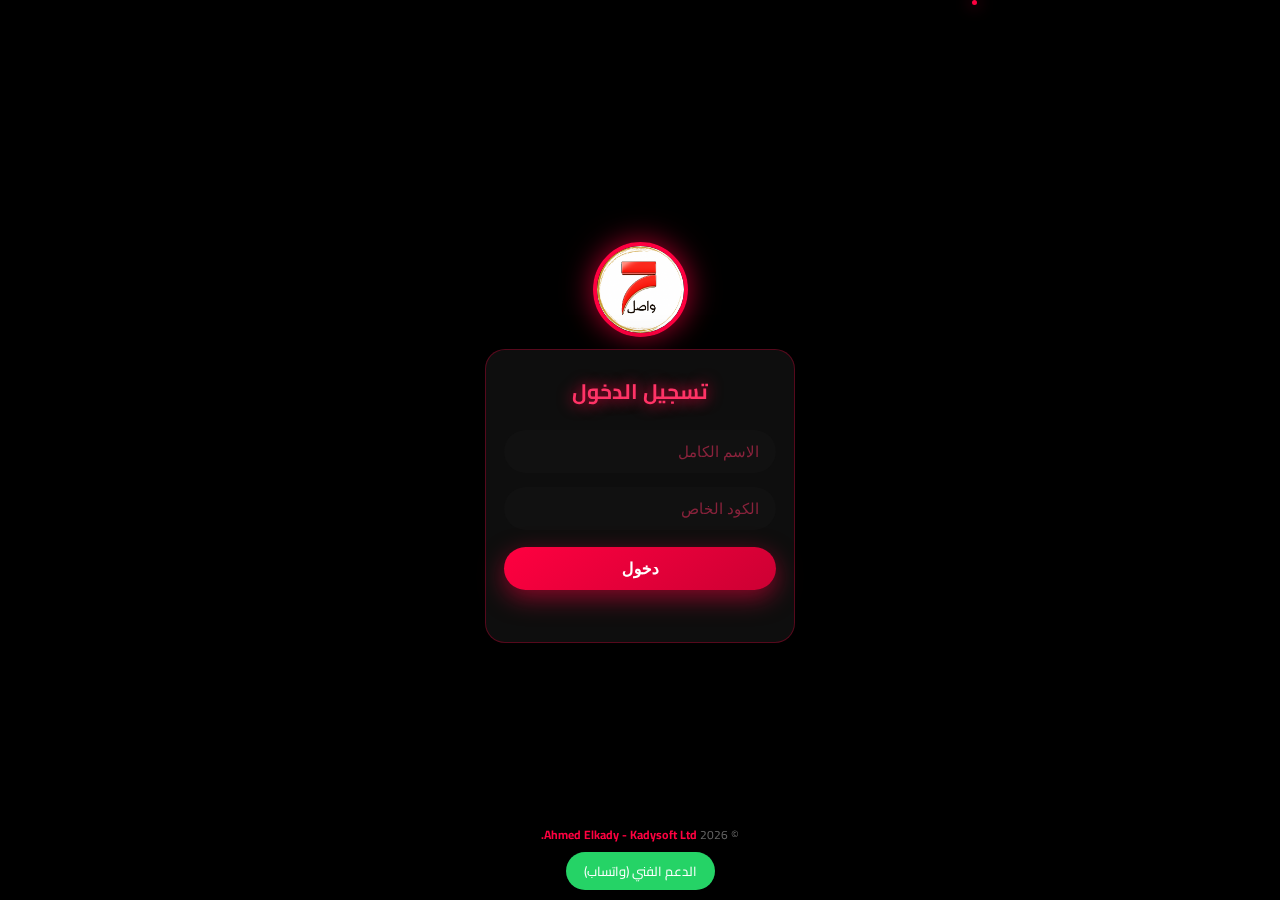
<file: index.html>
<!DOCTYPE html>
<html lang="ar" dir="rtl">
<head>
<meta charset="UTF-8">
<title>TC Garments</title>
<meta name="theme-color" content="#000000">
<link rel="manifest" href="/manifest.json">
<link rel="apple-touch-icon" sizes="180x180" href="icons/hrrr_180.png">
<meta name="apple-mobile-web-app-capable" content="yes">
<meta name="apple-mobile-web-app-status-bar-style" content="black-translucent">
<style>
@import url('https://fonts.googleapis.com/css2?family=Cairo:wght@700;900&display=swap');
*{margin:0;padding:0;box-sizing:border-box}
body{
  font-family:'Cairo',sans-serif;
  background:#000;
  color:#fff;
  min-height:100vh;
  display:flex;
  flex-direction:column;
  justify-content: center;     /* بدل space-between */
  align-items:center;
  overflow:hidden;
  position:relative;
  padding:10px 8px;            /* قلّلنا البادينج العام */
}

/* أنيميشن الخلفية */
.bg{position:fixed;inset:0;background:transparent;pointer-events:none;z-index:0}
.dot{
  position:absolute;
  width:5px;height:5px;
  background:#ff0040;
  border-radius:50%;
  box-shadow:0 0 15px #ff0040;
  animation:float 14s infinite linear;
}
@keyframes float{
  0%{transform:translateY(100vh) scale(0);}
  100%{transform:translateY(-100px) scale(1);}
}

/* اللوجو صغّرناه */
.logo{
  width:95px;
  height:95px;
  border-radius:50%;
  object-fit:cover;
  border:4px solid #ff0040;
  box-shadow:0 0 30px rgba(255,0,64,0.7);
  margin-bottom:12px;          /* قلّلنا المسافة تحت اللوجو */
  z-index:10;
  animation:pulse 4s infinite;
}
@keyframes pulse{
  0%,100%{box-shadow:0 0 30px rgba(255,0,64,0.7);}
  50%{box-shadow:0 0 60px rgba(255,0,64,1);}
}

/* الكارت صغّرنا كل حاجة جواه */
.card{
  background:rgba(15,15,15,0.9);
  backdrop-filter:blur(20px);
  padding:22px 18px;           /* أقل من الأول */
  border-radius:20px;
  width:90%;
  max-width:310px;             /* صغّرنا العرض شوية */
  text-align:center;
  border:1px solid rgba(255,0,64,0.3);
  box-shadow:0 15px 40px rgba(0,0,0,0.8);
  z-index:10;
  margin-bottom:15px;          /* مسافة صغيرة قبل الفوتر */
}
h2{
  color:#ff3366;
  font-size:21px;              /* صغّرنا العنوان */
  margin-bottom:12px;
  text-shadow:0 0 15px #ff0040;
}
input{
  width:100%;
  padding:11px 15px;           /* أقل بادينج */
  margin:7px 0;                /* مسافات أقل */
  background:#111;
  border:none;
  border-radius:50px;
  color:#fff;
  font-size:15px;
  outline:none;
  border:2px solid transparent;
  transition:all .3s;
}
input:focus{
  border:2px solid #ff0040;
  box-shadow:0 0 20px rgba(255,0,64,0.4);
}
input::placeholder{color:#ff336680}
button{
  width:100%;
  padding:12px;
  background:linear-gradient(145deg,#ff0040,#cc0033);
  color:white;
  border:none;
  border-radius:50px;
  font-size:16px;
  font-weight:900;
  cursor:pointer;
  margin-top:10px;             /* مسافة أقل */
  box-shadow:0 8px 25px rgba(255,0,64,0.5);
  transition:all .3s;
}
button:hover:not(:disabled){
  transform:translateY(-4px);
  box-shadow:0 15px 40px rgba(255,0,64,0.7);
}
button:disabled{
  background:#333;
  box-shadow:none;
}
p#status{
  margin-top:10px;
  color:#ff3366;
  font-weight:bold;
  min-height:20px;
  font-size:14px;
}

/* الفوتر في الأسفل دايمًا ومش هيحتاج سكرول */
footer{
  color:#666;
  font-size:12px;
  text-align:center;
  z-index:10;
  width:100%;
  padding:0 10px;
  position:fixed;      /* مهم جدًا */
  bottom:10px;         /* مسافة صغيرة من تحت */
  left:0;
}
.footer-link{color:#ff0040;text-decoration:none;font-weight:bold}
.support-btn{
  background:#25d366;
  color:white;
  padding:7px 18px;
  border-radius:25px;
  text-decoration:none;
  margin-top:6px;
  display:inline-block;
  font-size:13px;
}

/* لو الشاشة صغيرة جدًا نصغر أكتر */
@media (max-height: 680px), (max-width: 360px) {
  .logo{width:80px;height:80px;margin-bottom:8px;}
  .card{padding:18px 15px;max-width:280px;border-radius:16px;margin-bottom:10px;}
  h2{font-size:19px;margin-bottom:10px;}
  input{padding:10px 12px;font-size:14px;margin:6px 0;}
  button{padding:11px;font-size:15px;margin-top:8px;}
  footer{bottom:5px;font-size:11px;}
  .support-btn{padding:6px 15px;}
}
</style>
</head>
<body>

<div class="bg" id="bg"></div>

<img src="hrrr.png" alt="Logo" class="logo">

<div class="card">
  <h2>تسجيل الدخول</h2>
  <input type="text" id="name" placeholder="الاسم الكامل">
  <input type="text" id="code" placeholder="الكود الخاص">
  <button id="registerBtn">دخول</button>
  <p id="status"></p>
</div>

<footer>
  © 2026 <a href="#" onclick="openExternalLink('https://facebook.com/kadinioo')" class="footer-link">Ahmed Elkady - Kadysoft Ltd.</a><br>
  <a href="#" onclick="openExternalLink('https://wa.me/201555266002')" class="support-btn">الدعم الفني (واتساب)</a>
</footer>

<script>
function openExternalLink(url) {
  window.location.href = "intent://" + url.replace(/^https?:\/\//, '') + "#Intent;package=com.android.chrome;scheme=https;end;";
}
</script>

<!-- باقي السكربتات زي ما هي -->
<script>
setInterval(()=>{const d=document.createElement('div');d.classList.add('dot');d.style.left=Math.random()*100+'vw';d.style.animationDuration=(Math.random()*8+10)+'s';document.getElementById('bg').appendChild(d);setTimeout(()=>d.remove(),20000);},350);
</script>

<script>
const API_URL = "https://corsproxy.io/?" + encodeURIComponent("https://script.google.com/macros/s/AKfycby8B5XNXUvcTgeeQjgd4aHxyonwqQvN21sHQ0Uy4RAn92opu1hxaULfTmaGDhMSMswfDw/exec");
const nameInput = document.getElementById("name");
const codeInput = document.getElementById("code");
const btn = document.getElementById("registerBtn");
const status = document.getElementById("status");

window.addEventListener("DOMContentLoaded", () => {
  const savedName = localStorage.getItem("name");
  const savedCode = localStorage.getItem("code");
  if (savedName && savedCode) {
    nameInput.value = savedName;
    codeInput.value = savedCode;
    checkStatus(savedName, savedCode);
  }
});

btn.addEventListener("click", async () => {
  const name = nameInput.value.trim();
  const code = codeInput.value.trim();
  if (!name || !code) { alert("من فضلك أدخل الاسم والكود أولاً."); return; }
  btn.disabled = true;
  status.textContent = "جارٍ التحقق...";
  try {
    const res = await fetch(`${API_URL}?action=register&name=${encodeURIComponent(name)}&code=${encodeURIComponent(code)}`);
    const data = await res.json();
    localStorage.setItem("name", name);
    localStorage.setItem("code", code);
    handleStatus(data.status);
  } catch (err) {
    status.textContent = "فشل الاتصال.";
    btn.disabled = false;
  }
});

async function checkStatus(name, code) {
  status.textContent = "جارٍ التحقق...";
  disableInputs();
  try {
    const res = await fetch(`${API_URL}?action=check&name=${encodeURIComponent(name)}&code=${encodeURIComponent(code)}`);
    const data = await res.json();
    handleStatus(data.status);
  } catch (err) {
    status.textContent = "فشل الاتصال.";
    enableInputs();
  }
}

function handleStatus(state) {
  switch (state) {
    case "نعم": status.textContent = "تمت الموافقة! جاري التحويل..."; setTimeout(() => location.href = "index2.html", 1200); break;
    case "لا": status.textContent = "تم رفض الطلب."; localStorage.clear(); enableInputs(); break;
    case "لسه": status.textContent = "في انتظار الموافقة..."; disableInputs(); break;
    default: status.textContent = "حالة غير معروفة."; localStorage.clear(); enableInputs(); break;
  }
}

function disableInputs() { nameInput.disabled = codeInput.disabled = btn.disabled = true; }
function enableInputs() { nameInput.disabled = codeInput.disabled = btn.disabled = false; }
</script>
<script>
if ('serviceWorker' in navigator) navigator.serviceWorker.register('/sw.js');
</script>

</body>
</html>
</file>
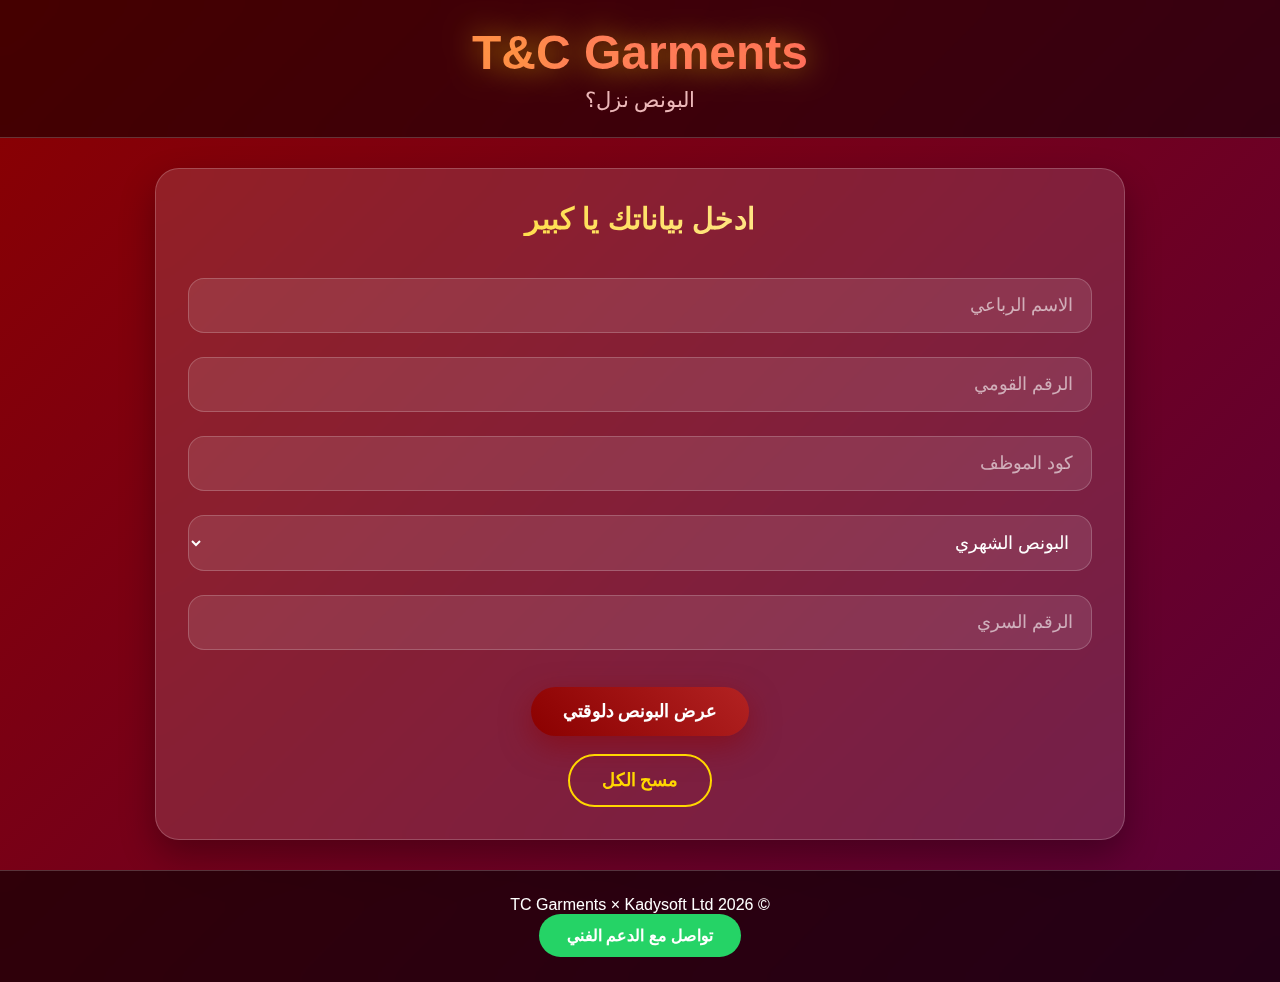
<file: bonus/index.html>
<!DOCTYPE html>
<html lang="ar" dir="rtl">
<head>
  <meta charset="utf-8">
  <meta name="viewport" content="width=device-width, initial-scale=1">
  <title>بونص TC Garments</title>
  <link rel="stylesheet" href="style.css">
  <script src="https://cdnjs.cloudflare.com/ajax/libs/xlsx/0.18.5/xlsx.full.min.js"></script>
</head>
<body>
  <div class="page">
    <header class="topbar">
      <h1>T&C Garments</h1>
      <p class="subtitle">البونص نزل؟</p>
    </header>

    <div class="container">
      <div class="card">
        <h2>ادخل بياناتك يا كبير</h2>
        <input type="text" id="name" placeholder="الاسم الرباعي">
        <input type="text" id="nid" placeholder="الرقم القومي">
        <input type="text" id="code" placeholder="كود الموظف">
        <select id="sheetType">
          <option value="Regular">البونص الشهري</option>
        </select>
        <input type="password" id="email" placeholder="الرقم السري">
        <div style="text-align:center; margin-top:25px;">
          <button id="btnSearch" class="btn primary">عرض البونص دلوقتي</button>
		  <br><br>
          <button id="btnClear" class="btn ghost">مسح الكل</button>
        </div>
      </div>
    </div>

    <div id="resultPanel"></div>

    <footer class="modern-footer">
      <p>© 2026 TC Garments × Kadysoft Ltd</p>
      <a href="#" onclick="openExternalLink('https://wa.me/201555266002')" class="support-btn">
        تواصل مع الدعم الفني
      </a>
    </footer>
  </div>

  <script src="script.js"></script>
  <script>
    function openExternalLink(url) {
      window.location.href = url;
    }
  </script>
</body>
</html>
</file>
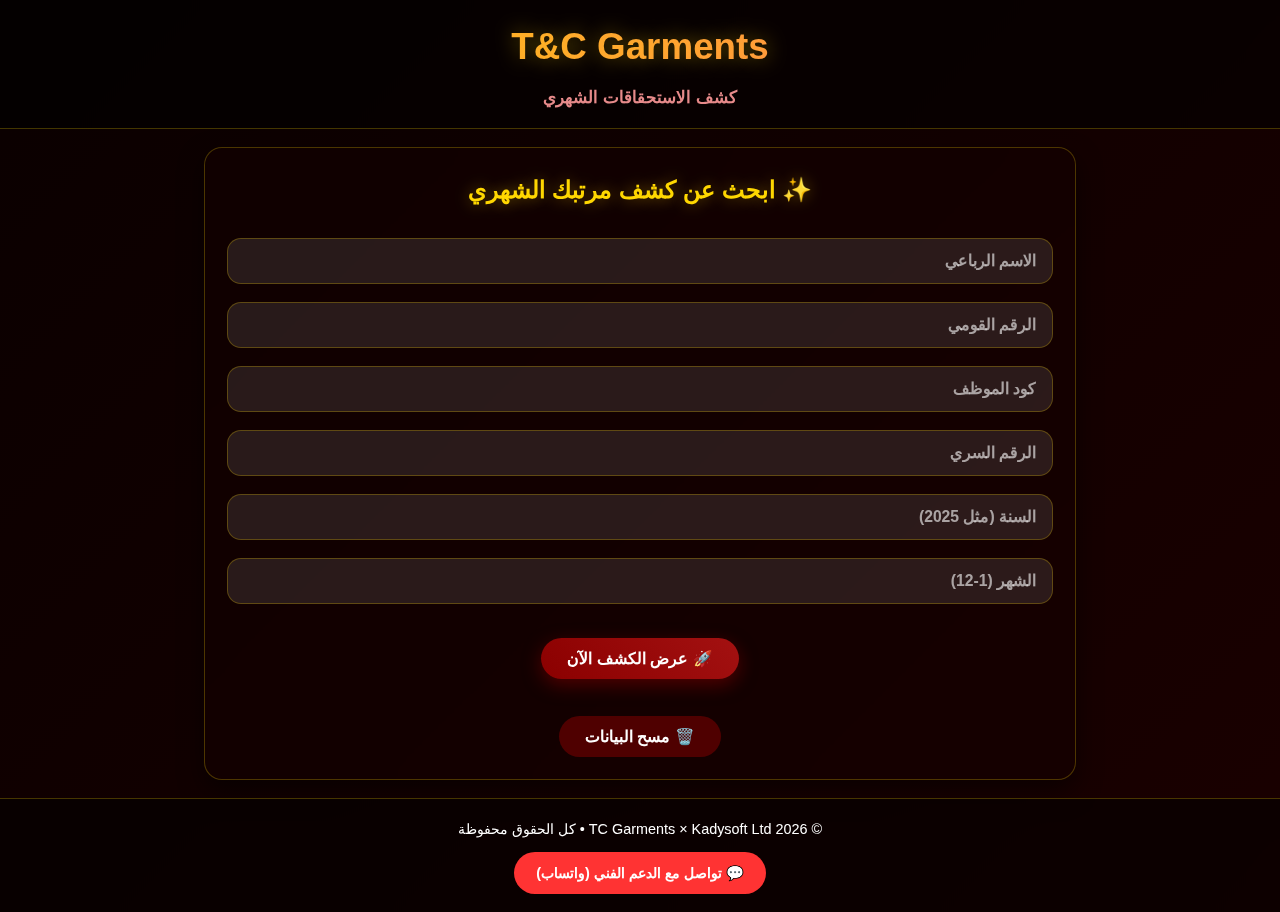
<file: salary/index.html>
<!DOCTYPE html>
<html lang="ar" dir="rtl">
<head>
  <meta charset="utf-8">
  <meta name="viewport" content="width=device-width, initial-scale=1">
  <title>كشف الاستحقاق 2026 | TC Garments</title>
  <link rel="stylesheet" href="style.css">
  <link rel="preconnect" href="https://fonts.googleapis.com">
  <script src="https://cdnjs.cloudflare.com/ajax/libs/xlsx/0.18.5/xlsx.full.min.js"></script>
  <script src="https://cdnjs.cloudflare.com/ajax/libs/html2canvas/1.4.1/html2canvas.min.js"></script>
  <script src="https://cdnjs.cloudflare.com/ajax/libs/jspdf/2.5.1/jspdf.umd.min.js"></script>
</head>
<body>
  <div class="page">
    <header class="topbar">
      <h1>T&C Garments</h1>
      <p class="subtitle">كشف الاستحقاقات الشهري</p>
    </header>

    <div class="container">
      <div class="card">
        <h2>✨ ابحث عن كشف مرتبك الشهري</h2>
        <input type="text" id="name" placeholder="الاسم الرباعي">
        <input type="text" id="nid" placeholder="الرقم القومي">
        <input type="text" id="code" placeholder="كود الموظف">
        <input type="text" id="secretcode" placeholder="الرقم السري" type="password">
		<input type="number" id="year" placeholder="السنة (مثل 2025)" min="2000" max="2100">
        <input type="number" id="month" placeholder="الشهر (1-12)" min="1" max="12">
        <div style="text-align:center; margin-top:25px;">
          <button id="btnSearch" class="btn primary">🚀 عرض الكشف الآن</button>
		  <br><br>
          <button id="btnClear" class="btn" style="background:rgba(139,0,0,0.5); color:white; margin-top:10px;">🗑️ مسح البيانات</button>
        </div>
      </div>
    </div>

    <div id="resultPanel"></div>

    <footer class="modern-footer">
      <p>© 2026 TC Garments × Kadysoft Ltd • كل الحقوق محفوظة</p>
      <a href="#" onclick="openExternalLink('https://wa.me/201555266002')" class="support-btn">
        💬 تواصل مع الدعم الفني (واتساب)
      </a>
    </footer>
  </div>

  <script src="script.js"></script>
  <script>
    function openExternalLink(url) {
      window.location.href = url;
    }
  </script>
</body>
</html>
</file>
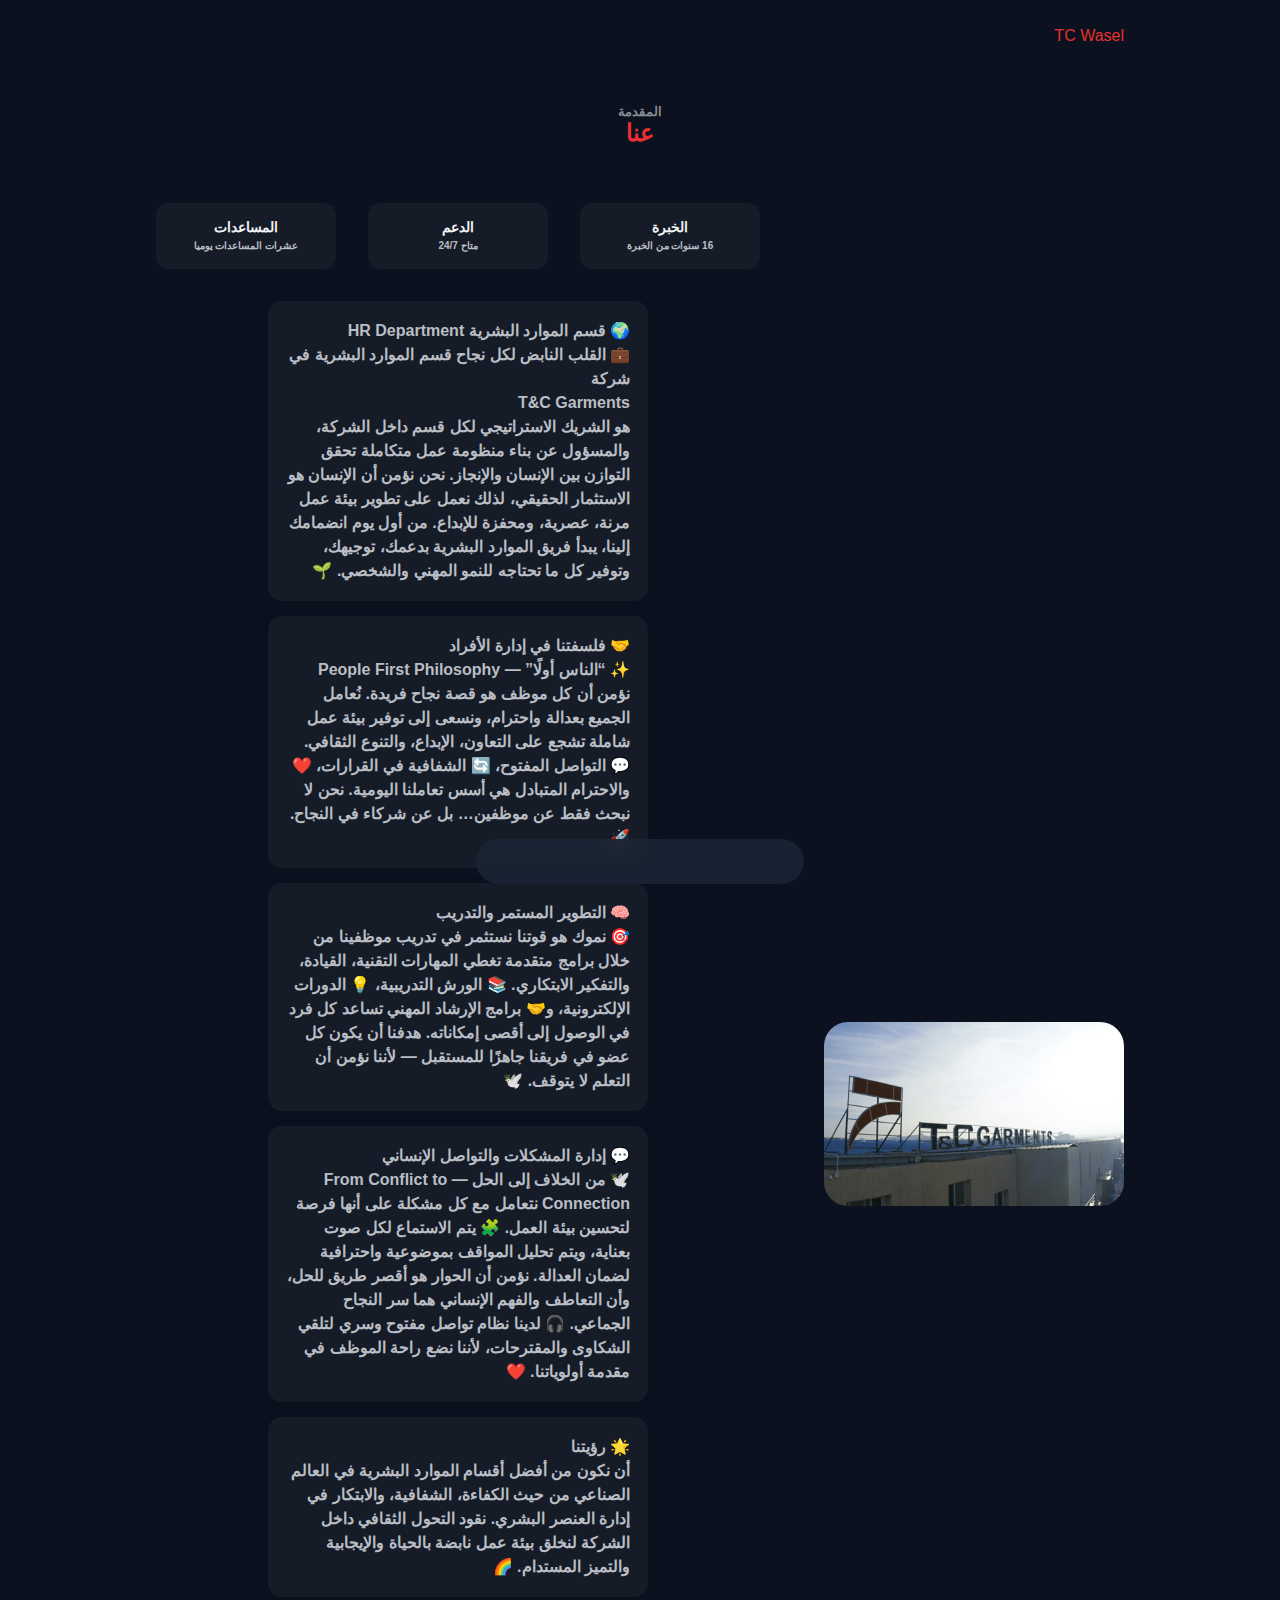
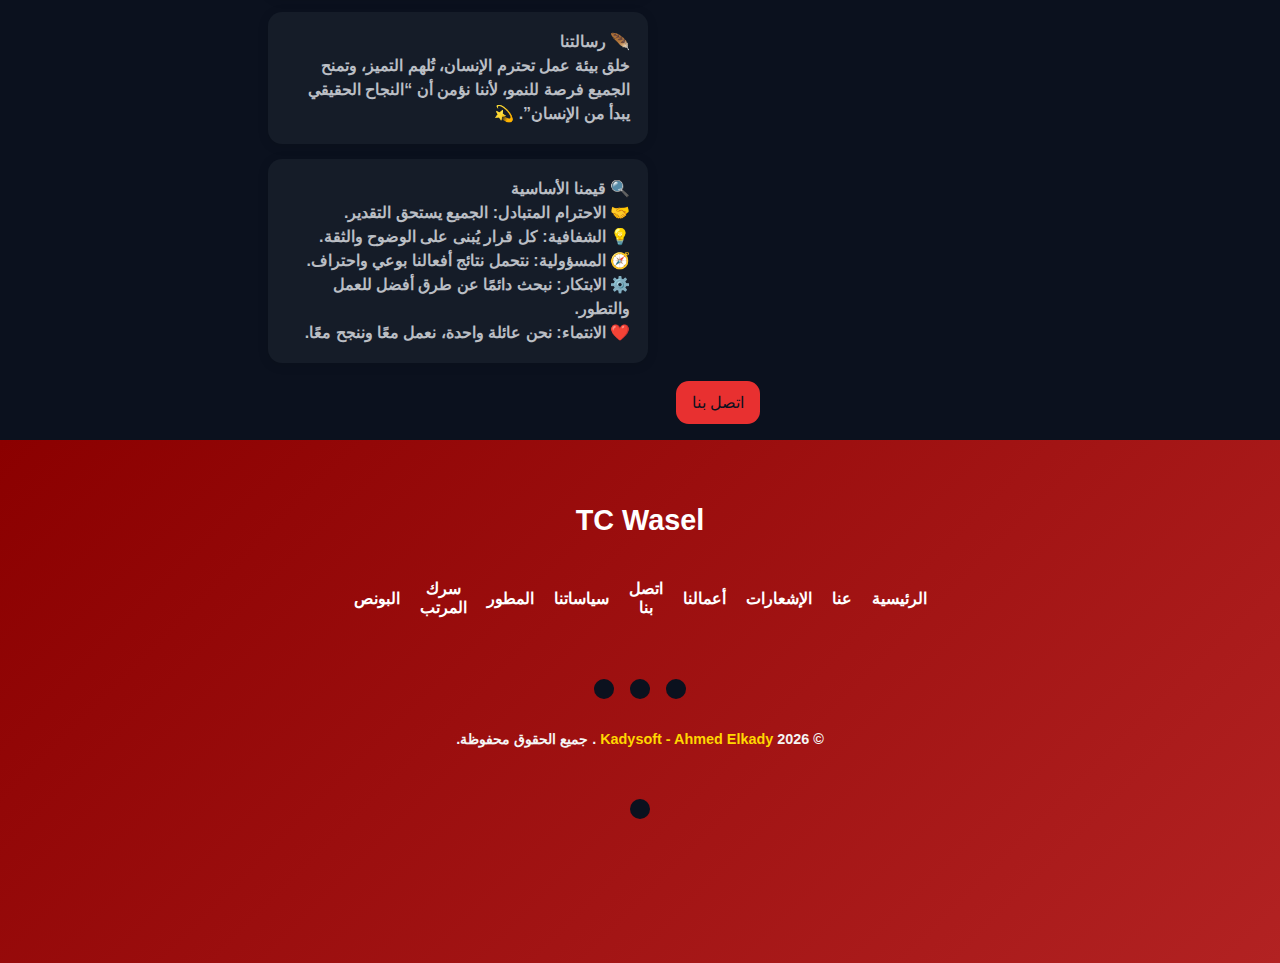
<file: about.html>
<!DOCTYPE html>
<html lang="ar" dir="rtl">
<head>
    <meta charset="UTF-8">
    <meta name="viewport" content="width=device-width, initial-scale=1.0">
    <meta name="viewport" content="width=device-width, initial-scale=1.0">
    <!--=============== FAVICON ===============-->
    <link rel="apple-touch-icon" sizes="180x180" href="assets/favicons/apple-touch-icon.png">
    <link rel="icon" type="image/png" sizes="32x32" href="assets/favicons/favicon-32x32.png">
    <link rel="icon" type="image/png" sizes="16x16" href="assets/favicons/favicon-16x16.png">
    <link rel="manifest" href="assets/favicons/site.webmanifest">
    <link rel="mask-icon" href="assets/favicons/safari-pinned-tab.svg" color="#5bbad5">
    <link rel="shortcut icon" href="assets/favicons/favicon.ico">
    <meta name="msapplication-TileColor" content="#da532c">
    <meta name="msapplication-config" content="assets/favicons/browserconfig.xml">
    <meta name="theme-color" content="#a789d4">
    <!--=============== BOXICONS ===============-->
    <link href='https://unpkg.com/boxicons@2.1.2/css/boxicons.min.css' rel='stylesheet'>
    <!--=============== SWIPER CSS ===============-->
    <link rel="stylesheet" href="assets/css/swiper-bundle.min.css">
    <!--=============== CSS ===============-->
    <link rel="stylesheet" href="assets/css/styles.css">
    <!--=============== LOCAL CAIRO FONT ===============-->

<!-- Cairo Google Font -->
<link href="https://fonts.googleapis.com/css2?family=Cairo:wght@400;600;700&display=swap" rel="stylesheet">
<style>
  body {
    font-family: 'Cairo', sans-serif;
    font-weight: 600;
  }
</style>
    <style>



/* الحاوية الرئيسية للإشعارات */
#notifications {
  display: flex;
  flex-wrap: wrap;
  justify-content: center;
  gap: 15px;
  padding: 15px;
  box-sizing: border-box;
}

/* تصميم كروت الإشعارات */
.notification-card {
  background: var(--container-color);
  color: var(--text-color);
  border-radius: 14px;
  box-shadow: 0 2px 12px rgba(0,0,0,0.1);
  width: 100%;
  max-width: 380px;
  text-align: center;
  padding: 18px;
  margin: 10px;
  transition: 0.3s ease;
  overflow: hidden;
  display: flex;
  flex-direction: column;
  align-items: center;
}

.notification-card:hover {
  transform: translateY(-4px);
  box-shadow: 0 4px 18px rgba(0,0,0,0.15);
}

/* صورة الإشعار */
.notif-img {
  width: 100%;
  height: auto;
  max-height: 200px;
  object-fit: cover;
  border-radius: 10px;
  margin-bottom: 12px;
}

/* العنوان */
.notification-card h3 {
  font-size: 1.2em;
  margin: 8px 0;
  font-weight: 700;
  color: var(--title-color);
}

/* النص */
.notification-card p {
  font-size: 1em;
  margin: 6px 0;
  color: var(--text-color);
}

/* التاريخ */
.notification-card small {
  font-size: 0.85em;
  color: var(--text-color-light);
}

/* ✅ مظهر متجاوب للموبايل */
@media (max-width: 600px) {
  .notification-card {
    max-width: 95%;
    padding: 14px;
    margin: 8px auto;
  }
}

/* ✅ دعم الثيم الداكن */
body.dark-theme {
  --container-color: #1e1e1e;
  --text-color: #f2f2f2;
  --text-color-light: #bbb;
  --title-color: #ffffff;
  background-color: #121212;
}

/* ✅ دعم الثيم الفاتح */
body.light-theme {
  --container-color: #ffffff;
  --text-color: #222222;
  --text-color-light: #555;
  --title-color: #111111;
  background-color: #f7f7f7;
}



.about-cards {
    display: flex;
    flex-wrap: wrap;
    gap: 15px;
    justify-content: center;
    margin-top: 20px;
}

.about-card {
    background: var(--container-color);
    color: var(--text-color);
    border-radius: 14px;
    box-shadow: 0 2px 12px rgba(0,0,0,0.1);
    padding: 18px;
    max-width: 380px;
    width: 100%;
    text-align: right;
    transition: 0.3s ease;
}

.about-card:hover {
    transform: translateY(-4px);
    box-shadow: 0 4px 18px rgba(0,0,0,0.15);
}

.about-card p {
    margin: 0;
    font-size: 1em;
    line-height: 1.5;
}





    </style>
    <title></title>
	
	<script>
  window.addEventListener("DOMContentLoaded", () => {
    document.body.classList.add("loaded");
  });
</script>

	
</head>
<body>


    <!--=============== HEADER ===============-->
    <header class="header" id="header">
        <nav class="nav container">
            <a href="#" class="nav__logo">TC Wasel</a>

            <div class="nav__menu">
                <ul class="nav__list">
                    <li class="nav__item ">
                        <a href="home.html" class="nav__link">
                            <i class='bx bx-home'></i>
                        </a>
                    </li>

                    <li class="nav__item ">
                        <a href="about.html" class="nav__link">
                            <i class='bx bx-user'></i>
                        </a>
                    </li>

                    <li class="nav__item">
                        <a href="notifications.html" class="nav__link">
                            <i class='bx bx-notification'></i>
                        </a>
                    </li>

                    <li class="nav__item">
                        <a href="work.html" class="nav__link">
                            <i class='bx bx-briefcase-alt-2'></i>
                        </a>
                    </li>

                    <li class="nav__item">
                        <a href="contact.html" class="nav__link">
                            <i class='bx bx-message-square-dots'></i>
                        </a>
                    </li>
					
					<li class="nav__item">
                        <a href="policies.html" class="nav__link">
                            <i class='bx bx-detail'></i>
                        </a>
                    </li>
					
					<li class="nav__item"><a href="kady.html" class="nav__link"><i class='bx bx-repost'></i></a></li>
					
                </ul>
            </div>

            <!--=============== theme change button ===============-->
            <i class='bx bx-moon change-theme change-theme-button' id="theme-button"></i>

        </nav>
    </header>

    <!--=============== MAIN ===============-->
    <main class="main">
	
	
	
	
	


       <!--=============== ABOUT ===============-->
<section class="about section" id="about">
    <span class="section__subtitle">المقدمة</span>
    <h2 class="section__title">عنا</h2>

    <div class="about__container container grid">
        <img src="assets/img/2010.jpg" alt="" class="about__img">

        <div class="about__data">
            <div class="about__info">
                <div class="about__box">
                    <i class='bx bx-award about__icon'></i>
                    <h3 class="about__title">الخبرة</h3>
                    <span class="about__subtitle">16 سنوات من الخبرة</span>
                </div>

                <div class="about__box">
                    <i class='bx bx-support about__icon'></i>
                    <h3 class="about__title">الدعم</h3>
                    <span class="about__subtitle">متاح 24/7</span>
                </div>

                <div class="about__box">
                    <i class='bx bx-award about__icon'></i>
                    <h3 class="about__title">المساعدات</h3>
                    <span class="about__subtitle">عشرات المساعدات يوميا</span>
                </div>
            </div>

            <!--=============== Cards للفقرة ===============-->
            <div class="about-cards">

                <div class="about-card">
                    <p>🌍 قسم الموارد البشرية HR Department<br>
                    💼 القلب النابض لكل نجاح قسم الموارد البشرية في شركة <br>
                    T&C Garments <br>
                    هو الشريك الاستراتيجي لكل قسم داخل الشركة، والمسؤول عن بناء منظومة عمل متكاملة تحقق التوازن بين الإنسان والإنجاز.
                    نحن نؤمن أن الإنسان هو الاستثمار الحقيقي، لذلك نعمل على تطوير بيئة عمل مرنة، عصرية، ومحفزة للإبداع.
                    من أول يوم انضمامك إلينا، يبدأ فريق الموارد البشرية بدعمك، توجيهك، وتوفير كل ما تحتاجه للنمو المهني والشخصي. 🌱</p>
                </div>

                <div class="about-card">
                    <p>🤝 فلسفتنا في إدارة الأفراد<br>
                    ✨ “الناس أولًا” — People First Philosophy
                    نؤمن أن كل موظف هو قصة نجاح فريدة. نُعامل الجميع بعدالة واحترام، ونسعى إلى توفير بيئة عمل شاملة تشجع على التعاون، الإبداع، والتنوع الثقافي.
                    💬 التواصل المفتوح، 🔄 الشفافية في القرارات، ❤️ والاحترام المتبادل هي أسس تعاملنا اليومية.
                    نحن لا نبحث فقط عن موظفين… بل عن شركاء في النجاح. 🚀</p>
                </div>

                <div class="about-card">
                    <p>🧠 التطوير المستمر والتدريب<br>
                    🎯 نموك هو قوتنا
                    نستثمر في تدريب موظفينا من خلال برامج متقدمة تغطي المهارات التقنية، القيادة، والتفكير الابتكاري.
                    📚 الورش التدريبية، 💡 الدورات الإلكترونية، و🤝 برامج الإرشاد المهني تساعد كل فرد في الوصول إلى أقصى إمكاناته.
                    هدفنا أن يكون كل عضو في فريقنا جاهزًا للمستقبل — لأننا نؤمن أن التعلم لا يتوقف. 🕊️</p>
                </div>

                <div class="about-card">
                    <p>💬 إدارة المشكلات والتواصل الإنساني<br>
                    🕊️ من الخلاف إلى الحل — From Conflict to Connection
                    نتعامل مع كل مشكلة على أنها فرصة لتحسين بيئة العمل.
                    🧩 يتم الاستماع لكل صوت بعناية، ويتم تحليل المواقف بموضوعية واحترافية لضمان العدالة.
                    نؤمن أن الحوار هو أقصر طريق للحل، وأن التعاطف والفهم الإنساني هما سر النجاح الجماعي.
                    🎧 لدينا نظام تواصل مفتوح وسري لتلقي الشكاوى والمقترحات، لأننا نضع راحة الموظف في مقدمة أولوياتنا. ❤️</p>
                </div>

                <div class="about-card">
                    <p>🌟 رؤيتنا<br>
                    أن نكون من أفضل أقسام الموارد البشرية في العالم الصناعي من حيث الكفاءة، الشفافية، والابتكار في إدارة العنصر البشري.
                    نقود التحول الثقافي داخل الشركة لنخلق بيئة عمل نابضة بالحياة والإيجابية والتميز المستدام. 🌈</p>
                </div>

                <div class="about-card">
                    <p>🪶 رسالتنا<br>
                    خلق بيئة عمل تحترم الإنسان، تُلهم التميز، وتمنح الجميع فرصة للنمو، لأننا نؤمن أن “النجاح الحقيقي يبدأ من الإنسان”. 💫</p>
                </div>

                <div class="about-card">
                    <p>🔍 قيمنا الأساسية<br>
                    🤝 الاحترام المتبادل: الجميع يستحق التقدير.
                    <br>💡 الشفافية: كل قرار يُبنى على الوضوح والثقة.
                    <br>🧭 المسؤولية: نتحمل نتائج أفعالنا بوعي واحتراف.
                    <br>⚙️ الابتكار: نبحث دائمًا عن طرق أفضل للعمل والتطور.
                    <br>❤️ الانتماء: نحن عائلة واحدة، نعمل معًا وننجح معًا.</p>
                </div>

            </div>
			
			<br>

            <a href="contact.html" class="button about__button-contact">اتصل بنا</a>
        </div>
    </div>
</section>










</main>

 
 
 

<!--=============== FOOTER ===============-->
<footer class="footer">
  <div class="footer__container container">
    <h1 class="footer__title">TC Wasel</h1>

    <!-- زر فتح القائمة -->
    <button class="footer__menu-btn" id="footerMenuBtn">
      <i class='bx bx-plus'></i>
    </button>

    <!-- قائمة الروابط -->
    <ul class="footer__list" id="footerMenu">
      <li class="footer__item"><a href="home.html" class="footer__link">الرئيسية</a></li>
      <li class="footer__item"><a href="about.html" class="footer__link">عنا</a></li>
      <li class="footer__item"><a href="notifications.html" class="footer__link">الإشعارات</a></li>
      <li class="footer__item"><a href="work.html" class="footer__link">أعمالنا</a></li>
      <li class="footer__item"><a href="contact.html" class="footer__link">اتصل بنا</a></li>
      <li class="footer__item"><a href="policies.html" class="footer__link">سياساتنا</a></li>
	  <li class="footer__item"><a href="kady.html" class="footer__link">المطور</a></li>
      <li class="footer__item"><a href="salary/index.html" class="footer__link">سرك المرتب</a></li>
      <li class="footer__item"><a href="bonus/index.html" class="footer__link">البونص</a></li>
    </ul>

    <!-- روابط التواصل -->
<ul class="footer__social">
  <li class="footer__social-item">
    <a href="#" onclick="openExternalLink('https://www.facebook.com/share/1FNMYHbPPs/?mibextid=wwXIfr')" class="footer__social-link facebook">
      <i class='bx bxl-facebook'></i>
    </a>
  </li>
  <li class="footer__social-item">
    <a href="https://www.instagram.com/tcgarments_egy?igsh=MWhocGhodHBwaG93dw==" target="_blank" class="footer__social-link instagram">
      <i class='bx bxl-instagram'></i>
    </a>
  </li>
  <li class="footer__social-item">
    <a href="https://www.linkedin.com/company/tc-garments" target="_blank" class="footer__social-link linkedin">
      <i class='bx bxl-linkedin'></i>
    </a>
  </li>
</ul>

<span class="footer__copy">
  &#169; 2026 
  <a href="#" onclick="openExternalLink('https://www.facebook.com/kadinioo')" class="footer__credit">
    Kadysoft - Ahmed Elkady
  </a>
  . جميع الحقوق محفوظة.
</span>

<script>
function openExternalLink(url) {
  // يجبر Android يفتح المتصفح الخارجي (Chrome أو النظام)
  window.location.href = "intent://" + url.replace(/^https?:\/\//, '') + "#Intent;package=com.android.chrome;scheme=https;end;";
}
</script>

	<ul class="footer__social">
	<!-- دعم واتساب -->
      <li class="footer__social-item">
        <a href="https://wa.me/201555266002?text=مرحباً،%20أحتاج%20دعم%20فني%20من%20TC%20Wasel" 
           target="_blank" 
           class="footer__social-link whatsapp">
          <i class='bx bxl-whatsapp'></i>
        </a>
      </li>
	</ul>
  </div>
</footer>

<style>
.footer {
  background: linear-gradient(135deg, #8b0000, #b22222);
  color: #fff;
  text-align: center;
  padding: 2rem 1rem;
  position: relative;
  overflow: hidden;
}

.footer__container {
  display: flex;
  flex-direction: column;
  align-items: center;
}

.footer__title {
  font-size: 1.8rem;
  margin-bottom: 1rem;
  color: #fff;
}

/* زر القائمة */
.footer__menu-btn {
  background: #fff;
  color: #8b0000;
  font-size: 1.8rem;
  border: none;
  border-radius: 50%;
  width: 45px;
  height: 45px;
  cursor: pointer;
  display: flex;
  align-items: center;
  justify-content: center;
  box-shadow: 0 2px 10px rgba(0,0,0,0.2);
  transition: all 0.3s ease;
}

.footer__menu-btn:hover {
  transform: rotate(45deg) scale(1.1);
}

/* قائمة الروابط */
.footer__list {
  list-style: none;
  margin-top: 1rem;
  padding: 0;
  display: none;
  flex-direction: column;
  gap: 10px;
  background: rgba(255,255,255,0.15);
  border-radius: 12px;
  padding: 10px 0;
  width: 80%;
  max-width: 320px;
  backdrop-filter: blur(8px);
}

.footer__list.show {
  display: flex;
}

.footer__link {
  color: #fff;
  text-decoration: none;
  font-size: 1rem;
  transition: color 0.3s;
}

.footer__link:hover {
  color: #ffd6d6;
}

/* السوشيال */
.footer__social {
  display: flex;
  justify-content: center;
  margin: 1rem 0;
  gap: 1rem;
}

.footer__social-link {
  font-size: 1.6rem;
  color: #fff;
  transition: transform 0.3s, background 0.3s;
  padding: 10px;
  border-radius: 50%;
}

.footer__social-link:hover {
  transform: scale(1.2);
}

/* ألوان خاصة بكل منصة */
.facebook:hover { background: #1877f2; }
.instagram:hover { background: #e1306c; }
.linkedin:hover { background: #0a66c2; }
.whatsapp:hover { background: #25d366; }

/* حقوق الملكية */
.footer__copy {
  font-size: 0.9rem;
  color: #f5f5f5;
  margin-top: 1rem;
}

.footer__credit {
  color: #ffd700;
  text-decoration: none;
  font-weight: 600;
  transition: color 0.3s ease;
}

.footer__credit:hover {
  color: #fff;
  text-decoration: underline;
}

/* للموبايل */
@media (min-width: 768px) {
  .footer__list {
    display: flex !important;
    flex-direction: row;
    justify-content: center;
    gap: 20px;
    background: transparent;
    width: auto;
    backdrop-filter: none;
  }

  .footer__menu-btn {
    display: none;
  }
}
</style>

<script>
document.getElementById("footerMenuBtn").addEventListener("click", () => {
  document.getElementById("footerMenu").classList.toggle("show");
});
</script>


	
	
	
	
	<script>
  document.addEventListener("DOMContentLoaded", function() {
    const themeButton = document.getElementById("theme-button");
    const lightTheme = "light-theme";
    const iconTheme = "bx-sun";

    // قيم الثيم المخزنة مسبقًا
    const selectedTheme = localStorage.getItem("selected-theme");
    const selectedIcon = localStorage.getItem("selected-icon");

    // دوال التحقق من الثيم الحالي
    const getCurrentTheme = () =>
      document.body.classList.contains(lightTheme) ? "dark" : "light";
    const getCurrentIcon = () =>
      themeButton.classList.contains(iconTheme) ? "bx bx-moon" : "bx bx-sun";

    // لو المستخدم اختار ثيم قبل كده
    if (selectedTheme) {
      document.body.classList[selectedTheme === "dark" ? "add" : "remove"](lightTheme);
      themeButton.classList[selectedIcon === "bx bx-moon" ? "add" : "remove"](iconTheme);
    }

    // عند الضغط على الزر
    themeButton.addEventListener("click", () => {
      document.body.classList.toggle(lightTheme);
      themeButton.classList.toggle(iconTheme);
      // نحفظ الثيم الحالي
      localStorage.setItem("selected-theme", getCurrentTheme());
      localStorage.setItem("selected-icon", getCurrentIcon());
    });
  });
</script>

	
	
	<script>
document.querySelectorAll('a').forEach(link => {
  link.addEventListener('click', function(e) {
    if (this.href.includes('facebook.com')) {
      e.preventDefault();
      window.open(this.href, '_system');
    }
  });
});
</script>

	

    <!--=============== SCROLLREVEAL ===============-->
    <!-- <script src="assets/js/scrollreveal.min.js"></script> -->
    <script src="https://unpkg.com/scrollreveal/dist/scrollreveal.min.js"></script>
    <!--=============== SWIPER JS ===============-->
    <script src="assets/js/swiper-bundle.min.js"></script>
    <!--=============== MIXITUP FILTER ===============-->
    <script src="assets/js/mixitup.min.js"></script>
    <!--=============== MAIN JS ===============-->
    <script src="assets/js/main.js"></script>
	

</body>


</html>
</file>
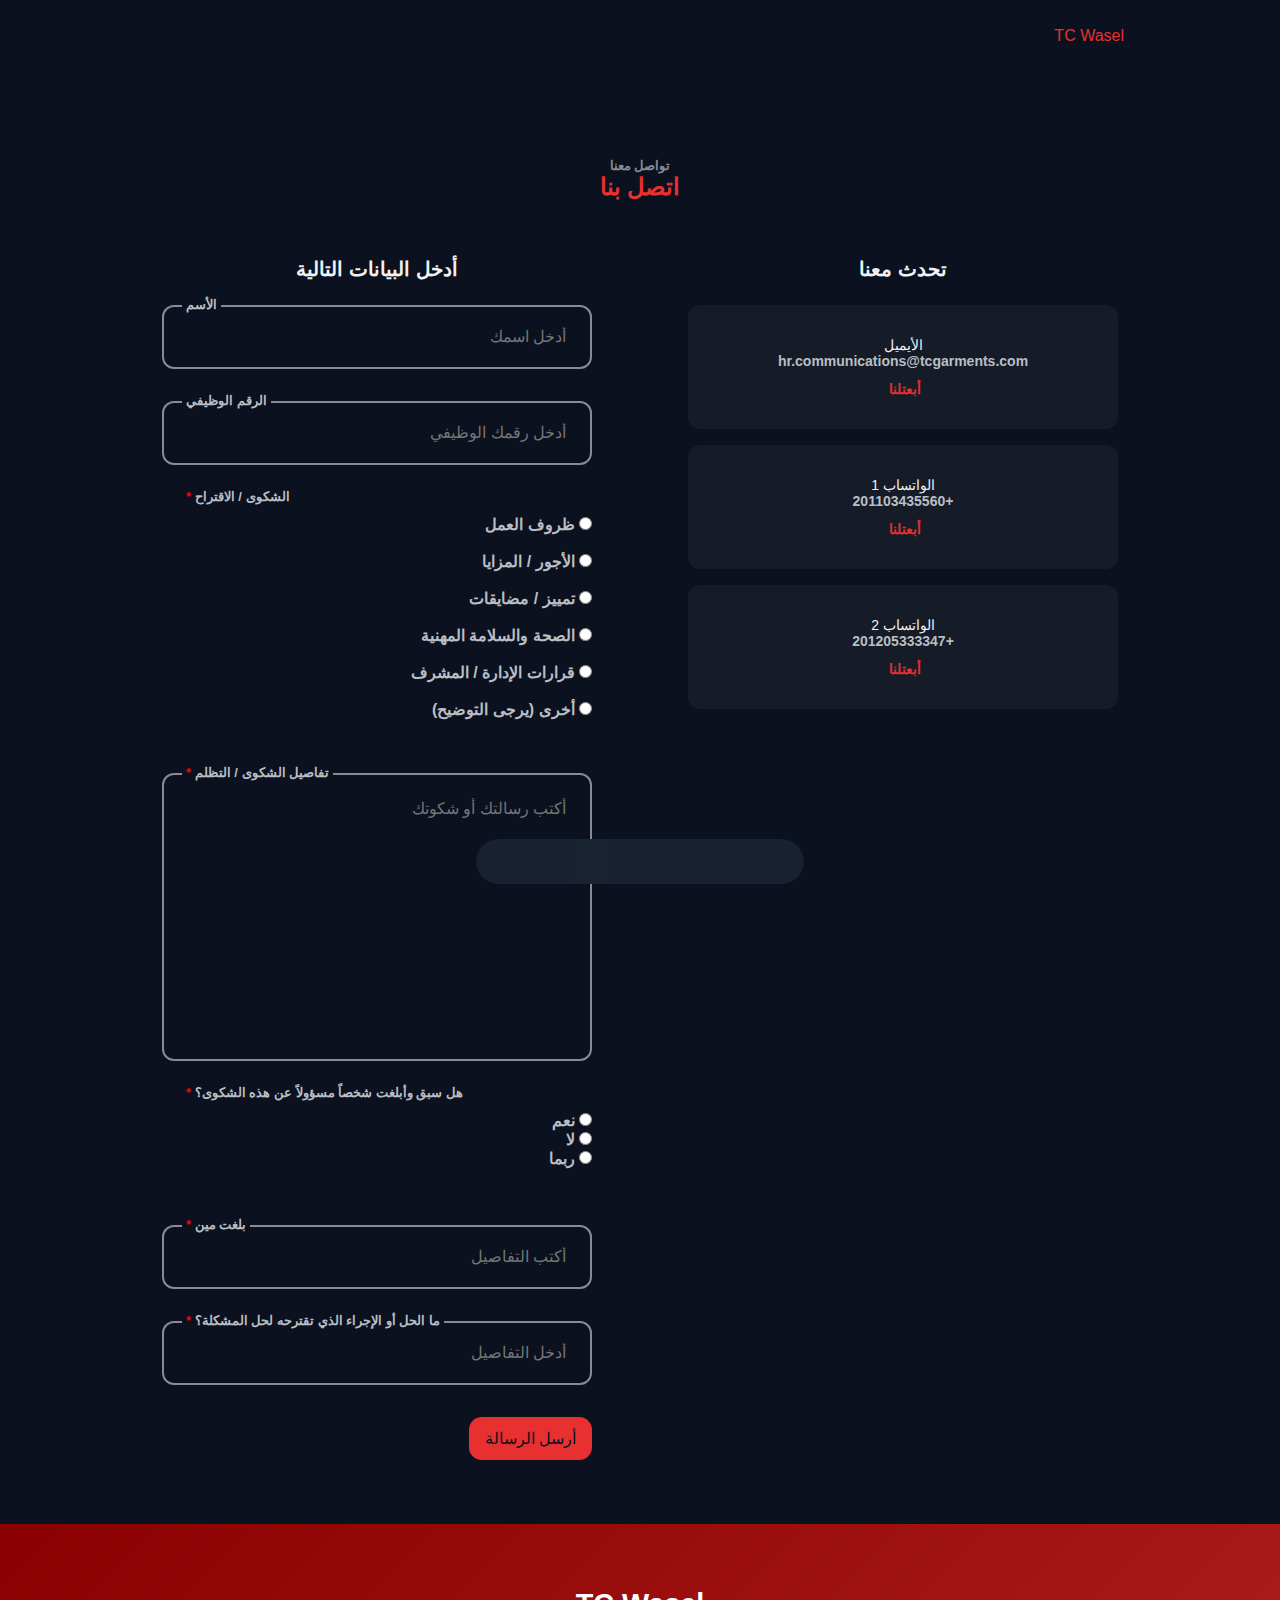
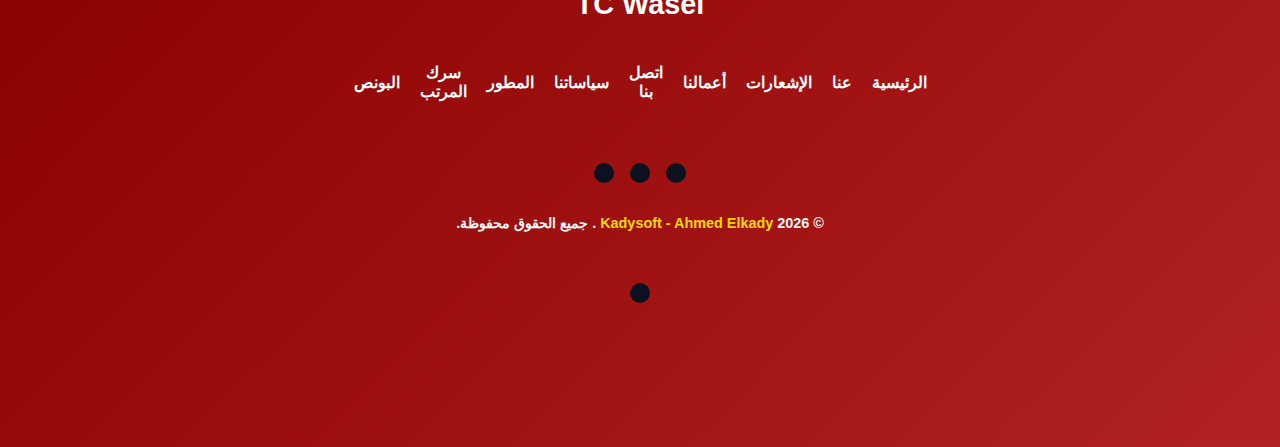
<file: contact.html>
<!DOCTYPE html>
<html lang="ar" dir="rtl">
<head>
    <meta charset="UTF-8">
    <meta name="viewport" content="width=device-width, initial-scale=1.0">
    <meta name="viewport" content="width=device-width, initial-scale=1.0">
    <!--=============== FAVICON ===============-->
    <link rel="apple-touch-icon" sizes="180x180" href="assets/favicons/apple-touch-icon.png">
    <link rel="icon" type="image/png" sizes="32x32" href="assets/favicons/favicon-32x32.png">
    <link rel="icon" type="image/png" sizes="16x16" href="assets/favicons/favicon-16x16.png">
    <link rel="manifest" href="assets/favicons/site.webmanifest">
    <link rel="mask-icon" href="assets/favicons/safari-pinned-tab.svg" color="#5bbad5">
    <link rel="shortcut icon" href="assets/favicons/favicon.ico">
    <meta name="msapplication-TileColor" content="#da532c">
    <meta name="msapplication-config" content="assets/favicons/browserconfig.xml">
    <meta name="theme-color" content="#a789d4">
    <!--=============== BOXICONS ===============-->
    <link href='https://unpkg.com/boxicons@2.1.2/css/boxicons.min.css' rel='stylesheet'>
    <!--=============== SWIPER CSS ===============-->
    <link rel="stylesheet" href="assets/css/swiper-bundle.min.css">
    <!--=============== CSS ===============-->
    <link rel="stylesheet" href="assets/css/styles.css">
    <!--=============== LOCAL CAIRO FONT ===============-->

<!-- Cairo Google Font -->
<link href="https://fonts.googleapis.com/css2?family=Cairo:wght@400;600;700&display=swap" rel="stylesheet">
<style>
  body {
    font-family: 'Cairo', sans-serif;
    font-weight: 600;
  }
</style>
    <style>



/* الحاوية الرئيسية للإشعارات */
#notifications {
  display: flex;
  flex-wrap: wrap;
  justify-content: center;
  gap: 15px;
  padding: 15px;
  box-sizing: border-box;
}

/* تصميم كروت الإشعارات */
.notification-card {
  background: var(--container-color);
  color: var(--text-color);
  border-radius: 14px;
  box-shadow: 0 2px 12px rgba(0,0,0,0.1);
  width: 100%;
  max-width: 380px;
  text-align: center;
  padding: 18px;
  margin: 10px;
  transition: 0.3s ease;
  overflow: hidden;
  display: flex;
  flex-direction: column;
  align-items: center;
}

.notification-card:hover {
  transform: translateY(-4px);
  box-shadow: 0 4px 18px rgba(0,0,0,0.15);
}

/* صورة الإشعار */
.notif-img {
  width: 100%;
  height: auto;
  max-height: 200px;
  object-fit: cover;
  border-radius: 10px;
  margin-bottom: 12px;
}

/* العنوان */
.notification-card h3 {
  font-size: 1.2em;
  margin: 8px 0;
  font-weight: 700;
  color: var(--title-color);
}

/* النص */
.notification-card p {
  font-size: 1em;
  margin: 6px 0;
  color: var(--text-color);
}

/* التاريخ */
.notification-card small {
  font-size: 0.85em;
  color: var(--text-color-light);
}

/* ✅ مظهر متجاوب للموبايل */
@media (max-width: 600px) {
  .notification-card {
    max-width: 95%;
    padding: 14px;
    margin: 8px auto;
  }
}

/* ✅ دعم الثيم الداكن */
body.dark-theme {
  --container-color: #1e1e1e;
  --text-color: #f2f2f2;
  --text-color-light: #bbb;
  --title-color: #ffffff;
  background-color: #121212;
}

/* ✅ دعم الثيم الفاتح */
body.light-theme {
  --container-color: #ffffff;
  --text-color: #222222;
  --text-color-light: #555;
  --title-color: #111111;
  background-color: #f7f7f7;
}

/* ==== survey iframe container ==== */
.hidden-frame {
  display: none;
  flex-direction: column;
  align-items: center;
  width: 100%;
  height: calc(100vh - 120px);
  background: var(--container-color);
}

.hidden-frame.active {
  display: flex;
}

.frame-header {
  width: 100%;
  text-align: right;
  padding: 10px 15px;
}

#surveyFrame {
  width: 95%;
  height: 90%;
  border-radius: 10px;
  border: 2px solid var(--text-color-light);
  background: #fff;
}




    </style>
    <title></title>
	
	<script>
  window.addEventListener("DOMContentLoaded", () => {
    document.body.classList.add("loaded");
  });
</script>

	
</head>
<body>

 <!--=============== HEADER ===============-->
    <header class="header" id="header">
        <nav class="nav container">
            <a href="#" class="nav__logo">TC Wasel</a>

            <div class="nav__menu">
                <ul class="nav__list">
                    <li class="nav__item ">
                        <a href="home.html" class="nav__link">
                            <i class='bx bx-home'></i>
                        </a>
                    </li>

                    <li class="nav__item ">
                        <a href="about.html" class="nav__link">
                            <i class='bx bx-user'></i>
                        </a>
                    </li>

                    <li class="nav__item">
                        <a href="notifications.html" class="nav__link">
                            <i class='bx bx-notification'></i>
                        </a>
                    </li>

                    <li class="nav__item">
                        <a href="work.html" class="nav__link">
                            <i class='bx bx-briefcase-alt-2'></i>
                        </a>
                    </li>

                    <li class="nav__item">
                        <a href="contact.html" class="nav__link">
                            <i class='bx bx-message-square-dots'></i>
                        </a>
                    </li>
					
					<li class="nav__item">
                        <a href="policies.html" class="nav__link">
                            <i class='bx bx-detail'></i>
                        </a>
                    </li>
					
					<li class="nav__item"><a href="kady.html" class="nav__link"><i class='bx bx-repost'></i></a></li>
					
                </ul>
            </div>

            <!--=============== theme change button ===============-->
            <i class='bx bx-moon change-theme change-theme-button' id="theme-button"></i>

        </nav>
    </header>

    <!--=============== MAIN ===============-->
    <main class="main">
	
	<br><br><br>
	
	<!-- زر السيرفاي -->
<div class="survey-btn-container" style="text-align:center; margin-top: 20px;">
  <button id="openSurvey" class="button" style="font-size: 18px;">
    <i class='bx bx-spreadsheet'></i> تم نشر استبيان جديد اضغط للمشاركة
  </button>
</div>

<!-- نافذة عرض الصفحة داخل الموقع -->
<div id="surveyFrameContainer" class="hidden-frame">
  <div class="frame-header">
    <button id="backBtn" class="button"><i class='bx bx-arrow-back'></i> رجوع</button>
  </div>
  <iframe id="surveyFrame" src="" frameborder="0"></iframe>
</div>



        <!--=============== CONTACT ===============-->
        <section class="contact section" id="contact">
            <sapn class="section__subtitle">تواصل معنا</sapn>
			
            <h3 class="section__title">اتصل بنا</h3>

            <div class="contact__container container grid">
                <div class="contact__content">
                    <h3 class="contact__title contact__title-info">تحدث معنا</h3>

                    <div class="contact__info">
                        <div class="contact__card">
                            <i class='bx bx-mail-send contact__card-icon'></i>
                            <h3 class="contact__card-title">الأيميل</h3>
                            <span class="contact__card-data">hr.communications@tcgarments.com</span>

                            <a href="mailto:hr.communications@tcgarments.com" target="_blank" class="contact__button">
                                أبعتلنا <i class='bx bx-right-arrow contact__button-icon'></i>
                            </a>
                        </div>

                        <div class="contact__card">
                            <i class='bx bxl-whatsapp contact__card-icon'></i>
                            <h3 class="contact__card-title">الواتساب 1</h3>
                            <span class="contact__card-data">+201103435560</span>
                            <a href="https://api.whatsapp.com/send?phone=+201103435560&text=Hey%20T%26C%20Garments"
   target="_blank"
   class="contact__button">
  أبعتلنا <i class='bx bx-right-arrow contact__button-icon'></i>
</a>

                        </div>

<div class="contact__card">
                            <i class='bx bxl-whatsapp contact__card-icon'></i>
                            <h3 class="contact__card-title">الواتساب 2</h3>
                            <span class="contact__card-data">+201205333347</span>
                            <a href="https://api.whatsapp.com/send?phone=+201205333347&text=Hey%20T%26C%20Garments"
   target="_blank"
   class="contact__button">
  أبعتلنا <i class='bx bx-right-arrow contact__button-icon'></i>
</a>

                        </div>

                    </div>
                </div>

                <div class="contact__content">
                    <h3 class="contact__title contact__title-form">أدخل البيانات التالية</h3>

                    <!-- ======== نموذج الاتصال (مصحح) ======== -->
<form id="gform"
      action="https://docs.google.com/forms/d/e/1FAIpQLScxvx9mJfDZDfJrdZnqlnsJKEfz3NWX6U4tqVPkObq60EeILQ/formResponse"
      method="POST"
      target="hidden_iframe"
      class="contact__form">

  <div class="contact__form-div">
    <label class="contact__form-tag">الأسم</label>
    <input type="text" id="entry.2096300492" name="entry.2096300492" class="contact__form-input" placeholder="أدخل اسمك">
  </div>

  <div class="contact__form-div">
    <label class="contact__form-tag">الرقم الوظيفي</label>
    <input type="text" id="entry.153754096" name="entry.153754096" class="contact__form-input" placeholder="أدخل رقمك الوظيفي">
  </div>

  <div class="contact__form-div">
    <label class="contact__form-tag">الشكوى / الاقتراح <span style="color:red">*</span></label>
    <br>
    <div class="radio-group" required>
      <label><input type="radio" name="entry.1435893824" value="ظروف العمل" required> ظروف العمل</label><br><br>
      <label><input type="radio" name="entry.1435893824" value="الأجور / المزايا" required> الأجور / المزايا</label><br><br>
      <label><input type="radio" name="entry.1435893824" value="تمييز / مضايقات" required> تمييز / مضايقات</label><br><br>
      <label><input type="radio" name="entry.1435893824" value="الصحة والسلامة المهنية" required> الصحة والسلامة المهنية</label><br><br>
      <label><input type="radio" name="entry.1435893824" value="قرارات الإدارة / المشرف" required> قرارات الإدارة / المشرف</label><br><br>
      <label><input type="radio" name="entry.1435893824" value="أخرى (يرجى التوضيح)" required> أخرى (يرجى التوضيح)</label>
    </div>
  </div>

  <br><br><br><br><br><br><br><br><br><br>

  <div class="contact__form-div contact__form-area">
    <label class="contact__form-tag">تفاصيل الشكوى / التظلم <span style="color:red">*</span></label>
    <textarea id="entry.1805763099" name="entry.1805763099" class="contact__form-input" cols="30" rows="6"
              placeholder="أكتب رسالتك أو شكوتك" required></textarea>
  </div>

  <div class="contact__form-div">
    <label class="contact__form-tag">هل سبق وأبلغت شخصاً مسؤولاً عن هذه الشكوى؟ <span style="color:red">*</span></label>
    <br>
    <div class="radio-group">
      <label><input type="radio" name="entry.642493594" value="نعم" required> نعم</label><br>
      <label><input type="radio" name="entry.642493594" value="لا" required> لا</label><br>
      <label><input type="radio" name="entry.642493594" value="ربما" required> ربما</label>
    </div>
  </div>

  <br><br>

  <div class="contact__form-div">
    <label class="contact__form-tag">بلغت مين <span style="color:red">*</span></label>
    <input type="text" id="entry.362882965" name="entry.362882965" class="contact__form-input"
           placeholder="أكتب التفاصيل" required>
  </div>

  <div class="contact__form-div">
    <label class="contact__form-tag">ما الحل أو الإجراء الذي تقترحه لحل المشكلة؟ <span style="color:red">*</span></label>
    <input type="text" id="entry.180635951" name="entry.180635951" class="contact__form-input"
           placeholder="أدخل التفاصيل" required>
  </div>

  <button id="submitBtn" type="submit" class="button"><i class="font-icon icon-send"></i> أرسل الرسالة</button>

</form>


<!-- iframe مخفي لاستقبال رد Google Form -->
<iframe name="hidden_iframe" id="hidden_iframe" style="display:none;"></iframe>
<!-- رسالة نجاح صغيرة -->
<div id="form-status" style="display:none; margin-top:10px; color:green;">
  تم استلام الرسالة بنجاح. شكرًا لك!
</div>

<!-- ======== سكربت إرسال النموذج (بدون jQuery) ======== -->
<!-- ======== سكربت إرسال النموذج إلى Google Forms ======== -->
<!-- ======== سكربت إرسال النموذج إلى Google Forms ======== -->
<script>
document.addEventListener('DOMContentLoaded', function() {
  const form = document.getElementById('gform');
  const iframe = document.getElementById('hidden_iframe');
  const status = document.getElementById('form-status');
  const submitBtn = document.getElementById('submitBtn');

  // flag لمنع التشغيل المبدئي عند تحميل الصفحة
  let isSubmitting = false;

  // عند الضغط على زر الإرسال
  form.addEventListener('submit', function(e) {
    isSubmitting = true;

    // تعطيل الزر مؤقتًا
    submitBtn.disabled = true;
    submitBtn.textContent = 'جاري الإرسال...';
    // لاحظ: لا نمنع الإرسال لأننا نريد أن يتم فعلاً إلى Google عبر iframe
  });

  // عندما يتم تحميل iframe (بعد إرسال Google Form)
  iframe.addEventListener('load', function() {
    if (!isSubmitting) return; // تجاهل التحميل الأول عند فتح الصفحة

    isSubmitting = false;

    // عرض رسالة نجاح
    status.style.display = 'block';

    // إعادة تعيين النموذج
    form.reset();

    // إعادة الزر إلى حالته
    submitBtn.disabled = false;
    submitBtn.textContent = 'أرسل الرسالة';

    // إخفاء الرسالة بعد 4 ثوانٍ
    setTimeout(() => {
      status.style.display = 'none';
    }, 4000);
  });
});
</script>






        </section>




</main>


<!--=============== FOOTER ===============-->
<footer class="footer">
  <div class="footer__container container">
    <h1 class="footer__title">TC Wasel</h1>

    <!-- زر فتح القائمة -->
    <button class="footer__menu-btn" id="footerMenuBtn">
      <i class='bx bx-plus'></i>
    </button>

    <!-- قائمة الروابط -->
    <ul class="footer__list" id="footerMenu">
      <li class="footer__item"><a href="home.html" class="footer__link">الرئيسية</a></li>
      <li class="footer__item"><a href="about.html" class="footer__link">عنا</a></li>
      <li class="footer__item"><a href="notifications.html" class="footer__link">الإشعارات</a></li>
      <li class="footer__item"><a href="work.html" class="footer__link">أعمالنا</a></li>
      <li class="footer__item"><a href="contact.html" class="footer__link">اتصل بنا</a></li>
      <li class="footer__item"><a href="policies.html" class="footer__link">سياساتنا</a></li>
	  <li class="footer__item"><a href="kady.html" class="footer__link">المطور</a></li>
      <li class="footer__item"><a href="salary/index.html" class="footer__link">سرك المرتب</a></li>
      <li class="footer__item"><a href="bonus/index.html" class="footer__link">البونص</a></li>
    </ul>

<ul class="footer__social">
  <li class="footer__social-item">
    <a href="#" onclick="openExternalLink('https://www.facebook.com/share/1FNMYHbPPs/?mibextid=wwXIfr')" class="footer__social-link facebook">
      <i class='bx bxl-facebook'></i>
    </a>
  </li>
  <li class="footer__social-item">
    <a href="https://www.instagram.com/tcgarments_egy?igsh=MWhocGhodHBwaG93dw==" target="_blank" class="footer__social-link instagram">
      <i class='bx bxl-instagram'></i>
    </a>
  </li>
  <li class="footer__social-item">
    <a href="https://www.linkedin.com/company/tc-garments" target="_blank" class="footer__social-link linkedin">
      <i class='bx bxl-linkedin'></i>
    </a>
  </li>
</ul>

<span class="footer__copy">
  &#169; 2026 
  <a href="#" onclick="openExternalLink('https://www.facebook.com/kadinioo')" class="footer__credit">
    Kadysoft - Ahmed Elkady
  </a>
  . جميع الحقوق محفوظة.
</span>

<script>
function openExternalLink(url) {
  // يجبر Android يفتح المتصفح الخارجي (Chrome أو النظام)
  window.location.href = "intent://" + url.replace(/^https?:\/\//, '') + "#Intent;package=com.android.chrome;scheme=https;end;";
}
</script>

	<ul class="footer__social">
	<!-- دعم واتساب -->
      <li class="footer__social-item">
        <a href="https://wa.me/201555266002?text=مرحباً،%20أحتاج%20دعم%20فني%20من%20TC%20Wasel" 
           target="_blank" 
           class="footer__social-link whatsapp">
          <i class='bx bxl-whatsapp'></i>
        </a>
      </li>
	</ul>
  </div>
</footer>

<style>
.footer {
  background: linear-gradient(135deg, #8b0000, #b22222);
  color: #fff;
  text-align: center;
  padding: 2rem 1rem;
  position: relative;
  overflow: hidden;
}

.footer__container {
  display: flex;
  flex-direction: column;
  align-items: center;
}

.footer__title {
  font-size: 1.8rem;
  margin-bottom: 1rem;
  color: #fff;
}

/* زر القائمة */
.footer__menu-btn {
  background: #fff;
  color: #8b0000;
  font-size: 1.8rem;
  border: none;
  border-radius: 50%;
  width: 45px;
  height: 45px;
  cursor: pointer;
  display: flex;
  align-items: center;
  justify-content: center;
  box-shadow: 0 2px 10px rgba(0,0,0,0.2);
  transition: all 0.3s ease;
}

.footer__menu-btn:hover {
  transform: rotate(45deg) scale(1.1);
}

/* قائمة الروابط */
.footer__list {
  list-style: none;
  margin-top: 1rem;
  padding: 0;
  display: none;
  flex-direction: column;
  gap: 10px;
  background: rgba(255,255,255,0.15);
  border-radius: 12px;
  padding: 10px 0;
  width: 80%;
  max-width: 320px;
  backdrop-filter: blur(8px);
}

.footer__list.show {
  display: flex;
}

.footer__link {
  color: #fff;
  text-decoration: none;
  font-size: 1rem;
  transition: color 0.3s;
}

.footer__link:hover {
  color: #ffd6d6;
}

/* السوشيال */
.footer__social {
  display: flex;
  justify-content: center;
  margin: 1rem 0;
  gap: 1rem;
}

.footer__social-link {
  font-size: 1.6rem;
  color: #fff;
  transition: transform 0.3s, background 0.3s;
  padding: 10px;
  border-radius: 50%;
}

.footer__social-link:hover {
  transform: scale(1.2);
}

/* ألوان خاصة بكل منصة */
.facebook:hover { background: #1877f2; }
.instagram:hover { background: #e1306c; }
.linkedin:hover { background: #0a66c2; }
.whatsapp:hover { background: #25d366; }

/* حقوق الملكية */
.footer__copy {
  font-size: 0.9rem;
  color: #f5f5f5;
  margin-top: 1rem;
}

.footer__credit {
  color: #ffd700;
  text-decoration: none;
  font-weight: 600;
  transition: color 0.3s ease;
}

.footer__credit:hover {
  color: #fff;
  text-decoration: underline;
}

/* للموبايل */
@media (min-width: 768px) {
  .footer__list {
    display: flex !important;
    flex-direction: row;
    justify-content: center;
    gap: 20px;
    background: transparent;
    width: auto;
    backdrop-filter: none;
  }

  .footer__menu-btn {
    display: none;
  }
}
</style>

<script>
document.getElementById("footerMenuBtn").addEventListener("click", () => {
  document.getElementById("footerMenu").classList.toggle("show");
});
</script>
	
	
	
	<script>
  document.addEventListener("DOMContentLoaded", function() {
    const themeButton = document.getElementById("theme-button");
    const lightTheme = "light-theme";
    const iconTheme = "bx-sun";

    // قيم الثيم المخزنة مسبقًا
    const selectedTheme = localStorage.getItem("selected-theme");
    const selectedIcon = localStorage.getItem("selected-icon");

    // دوال التحقق من الثيم الحالي
    const getCurrentTheme = () =>
      document.body.classList.contains(lightTheme) ? "dark" : "light";
    const getCurrentIcon = () =>
      themeButton.classList.contains(iconTheme) ? "bx bx-moon" : "bx bx-sun";

    // لو المستخدم اختار ثيم قبل كده
    if (selectedTheme) {
      document.body.classList[selectedTheme === "dark" ? "add" : "remove"](lightTheme);
      themeButton.classList[selectedIcon === "bx bx-moon" ? "add" : "remove"](iconTheme);
    }

    // عند الضغط على الزر
    themeButton.addEventListener("click", () => {
      document.body.classList.toggle(lightTheme);
      themeButton.classList.toggle(iconTheme);
      // نحفظ الثيم الحالي
      localStorage.setItem("selected-theme", getCurrentTheme());
      localStorage.setItem("selected-icon", getCurrentIcon());
    });
  });
</script>


<script>
document.addEventListener("DOMContentLoaded", async () => {
  const surveyContainer = document.querySelector(".survey-btn-container"); // الحاوية كلها
  const surveyLinkFile = "https://raw.githubusercontent.com/tcrecruitment2025/tcprojects/main/survey.txt";
//const surveyLinkFile = "https://raw.githubusercontent.com/tandcgarments/KadinioProjects/main/survey.txt";
  // إخفاء الحاوية مؤقتًا أثناء التحميل
  surveyContainer.style.display = "none";
  surveyContainer.innerHTML = ""; // مسح أي محتوى قديم (مثل الزر الواحد القديم)

  try {
    // جلب الملف من GitHub
    const response = await fetch(surveyLinkFile);
    if (!response.ok) throw new Error("تعذر تحميل ملف السيرفاي");

    // قراءة محتوى الملف كاملاً
    const fileContent = await response.text();
    const lines = fileContent.trim().split('\n').filter(line => line.trim() !== ''); // تقسيم لأسطر وإزالة الفارغة

    let hasValidSurveys = false; // فلاج للتحقق لو فيه سيرفايات صالحة

    // لكل سطر، نقسمه وننشئ زر
    lines.forEach((line, index) => {
      const parts = line.split('=').map(part => part.trim()); // تقسيم حول = وتنظيف المسافات
      if (parts.length === 2) { // لو فيه جزئين بالضبط
        const surveyName = parts[0]; // الاسم
        const surveyUrl = parts[1]; // الرابط

        // التحقق من الرابط (يبدأ بـ http)
        if (surveyUrl.startsWith('http')) {
          hasValidSurveys = true;

          // إنشاء الزر الجديد
          const button = document.createElement('button');
          button.className = 'button'; // نفس الكلاس للتصميم
          button.style.fontSize = '16px'; // حجم مناسب
          button.style.margin = '10px 0'; // مسافة تحت كل زر
          button.style.width = '100%'; // عرض كامل
          button.innerHTML = `<i class='bx bx-spreadsheet'></i> ${surveyName}`;
          button.onclick = () => {
            window.open(surveyUrl, '_blank'); // فتح في تبويب جديد
          };

          // إضافة الزر للحاوية
          surveyContainer.appendChild(button);
        }
      }
    });

    // لو فيه سيرفايات صالحة، أظهر الحاوية
    if (hasValidSurveys) {
      surveyContainer.style.display = "block";
    } else {
      console.warn("الملف survey.txt فارغ أو لا يحتوي على روابط صالحة.");
      surveyContainer.style.display = "none";
    }

  } catch (err) {
    console.error("حدث خطأ أثناء تحميل ملف السيرفاي:", err);
    surveyContainer.style.display = "none";
  }
});
</script>

	<script>
document.querySelectorAll('a').forEach(link => {
  link.addEventListener('click', function(e) {
    if (this.href.includes('facebook.com')) {
      e.preventDefault();
      window.open(this.href, '_system');
    }
  });
});
</script>

	
	

    <!--=============== SCROLLREVEAL ===============-->
    <!-- <script src="assets/js/scrollreveal.min.js"></script> -->
    <script src="https://unpkg.com/scrollreveal/dist/scrollreveal.min.js"></script>
    <!--=============== SWIPER JS ===============-->
    <script src="assets/js/swiper-bundle.min.js"></script>
    <!--=============== MIXITUP FILTER ===============-->
    <script src="assets/js/mixitup.min.js"></script>
    <!--=============== MAIN JS ===============-->
    <script src="assets/js/main.js"></script>
	

</body>


</html>
</file>
<file: bonus/style.css>
@import url('https://fonts.googleapis.com/css2?family=Cairo:wght@400;600;700;700&family=Tajawal:wght@700;900&display=swap');

* {
  margin: 0;
  padding: 0;
  box-sizing: border-box;
}

:root {
  --primary: #8b0000;
  --primary-dark: #630000;
  --accent: #ffd700;
  --accent-light: #fff8e1;
  --glass: rgba(255, 255, 255, 0.12);
  --border: rgba(255, 255, 255, 0.2);
  --text: #ffffff;
  --shadow: 0 15px 35px rgba(0, 0, 0, 0.3);
  --gold-glow: 0 0 30px rgba(255, 215, 0, 0.6);
  --table-bg: #ffffff;
  --table-border: #e2e8f0;
  --table-hover: #ebf8ff;
  --header-gradient: linear-gradient(90deg, #1e3a8a, #1e40af);
}

body {
  font-family: 'Cairo', 'Tajawal', sans-serif;
  background: linear-gradient(-45deg, #1a0033, #2d0033, #4a004d, #8b0000);
  background-size: 400% 400%;
  animation: bgShift 20s ease infinite;
  color: white;
  min-height: 100vh;
  direction: rtl;
  overflow-x: hidden;
}

@keyframes bgShift {
  0% { background-position: 0% 50%; }
  50% { background-position: 100% 50%; }
  100% { background-position: 0% 50%; }
}

.page {
  display: flex;
  flex-direction: column;
  min-height: 100vh;
}

/* ==================== Header فخم ==================== */
.topbar {
  background: rgba(0, 0, 0, 0.5);
  backdrop-filter: blur(15px);
  padding: 25px 15px;
  text-align: center;
  border-bottom: 1px solid var(--border);
  position: sticky;
  top: 0;
  z-index: 100;
}

.topbar h1 {
  font-family: 'Tajawal', sans-serif;
  font-size: 3rem;
  font-weight: 900;
  background: linear-gradient(90deg, #ffd700, #ff6b6b, #ff4757);
  -webkit-background-clip: text;
  -webkit-text-fill-color: transparent;
  text-shadow: var(--gold-glow);
}

.subtitle {
  font-size: 1.3rem;
  margin-top: 8px;
  opacity: 0.9;
  letter-spacing: 1.5px;
  color: #ffcccc;
}

/* ==================== الحاوية والكارت ==================== */
.container {
  max-width: 1000px;
  margin: 30px auto;
  padding: 0 15px;
}

.card {
  background: var(--glass);
  backdrop-filter: blur(18px);
  border-radius: 24px;
  padding: 32px;
  border: 1px solid var(--border);
  box-shadow: var(--shadow);
  animation: float 8s ease-in-out infinite;
}

@keyframes float {
  0%, 100% { transform: translateY(0); }
  50% { transform: translateY(-12px); }
}

.card h2 {
  text-align: center;
  font-size: 1.9rem;
  margin-bottom: 30px;
  background: linear-gradient(90deg, #ffd700, #ffecd2);
  -webkit-background-clip: text;
  -webkit-text-fill-color: transparent;
}

/* ==================== الإنبوتس والاختيار ==================== */
input, select {
  width: 100%;
  padding: 16px 18px;
  margin: 12px 0;
  background: rgba(255,255,255,0.1);
  border: 1px solid var(--border);
  border-radius: 16px;
  color: white;
  font-size: 1.1rem;
  transition: all 0.4s ease;
}

input:focus, select:focus {
  outline: none;
  border-color: var(--accent);
  box-shadow: var(--gold-glow);
  transform: scale(1.03);
}

input::placeholder {
  color: rgba(255,255,255,0.6);
}

/* ==================== الأزرار ==================== */
.btn {
  padding: 14px 32px;
  border: none;
  border-radius: 50px;
  font-weight: 700;
  font-size: 1.1rem;
  cursor: pointer;
  transition: all 0.4s ease;
  position: relative;
  overflow: hidden;
}

.btn.primary {
  background: linear-gradient(45deg, #8b0000, #b22222);
  color: white;
  box-shadow: 0 10px 30px rgba(139, 0, 0, 0.5);
}

.btn.primary:hover {
  transform: translateY(-6px) scale(1.08);
  box-shadow: 0 20px 40px rgba(139, 0, 0, 0.7);
}

.btn.ghost {
  background: transparent;
  border: 2px solid var(--accent);
  color: var(--accent);
}

.btn.ghost:hover {
  background: var(--accent);
  color: #000;
  transform: scale(1.05);
}

/* ==================== الجدول الجديد: Excel-Like فاخر وواضح 100% ==================== */
.table-wrapper {
  background: rgba(255, 255, 255, 0.95);
  backdrop-filter: blur(12px);
  border-radius: 20px;
  overflow: hidden;
  box-shadow: 0 15px 40px rgba(0, 0, 0, 0.25);
  border: 2px solid var(--accent);
  margin: 25px 0;
  animation: slideUp 0.8s ease-out;
  max-height: 70vh;
  overflow: auto;
  -webkit-overflow-scrolling: touch;
}

@keyframes slideUp {
  from { opacity: 0; transform: translateY(30px); }
  to { opacity: 1; transform: translateY(0); }
}

table.excel-like {
  width: 100%;
  border-collapse: separate;
  border-spacing: 0;
  font-family: 'Segoe UI', Tahoma, Geneva, Verdana, sans-serif;
  direction: ltr;
  background: var(--table-bg);
}

thead th {
  background: var(--header-gradient);
  color: #ffd700;
  font-weight: 700;
  font-size: 15px;
  padding: 16px 12px;
  text-align: center;
  letter-spacing: 0.8px;
  text-transform: uppercase;
  position: sticky;
  top: 0;
  z-index: 10;
  box-shadow: 0 4px 10px rgba(0,0,0,0.2);
  border-right: 1px solid #3b82f6;
}

thead th:first-child { border-radius: 18px 0 0 0; }
thead th:last-child { border-radius: 0 18px 0 0; border-right: none; }

/* ==================== تحديث لون النص داخل الجدول (واضح 100%) ==================== */
tbody td {
  padding: 14px 12px;
  text-align: center;
  border-bottom: 1px solid var(--table-border);
  border-right: 1px solid var(--table-border);
  font-size: 14.5px;
  transition: all 0.2s ease;
  background: #fdfdfe;
  color: #1a1a1a !important;
  font-weight: 600 !important;
}

tbody tr:nth-child(even) {
  background: #f8fafc;
}

/* العمود الرابع (الحافز) */
td[contenteditable="true"] {
  background: #fff8e1 !important;
  border-left: 5px solid var(--accent) !important;
  font-weight: 800 !important;
  color: #92400e !important;
}

td[contenteditable="true"]:focus {
  outline: 3px solid #f59e0b;
  background: #fffbeb !important;
  box-shadow: inset 0 0 15px rgba(251, 191, 36, 0.3);
  color: #7c2d12 !important;
}

/* أرقام الصفوف */
tbody tr td:first-child {
  font-weight: 800 !important;
  color: #1e40af !important;
  background: #eff6ff !important;
}

td[contenteditable="true"]::after {
  content: " ✎";
  color: #f59e0b;
  font-size: 12px;
  opacity: 0.8;
}

/* ==================== أزرار التحكم ==================== */
.btn-container {
  display: flex;
  justify-content: center;
  gap: 16px;
  flex-wrap: wrap;
  margin: 30px 0;
  padding: 0 10px;
}

.btn.save   { background: linear-gradient(45deg, #27ae60, #2ecc71); }
.btn.load   { background: linear-gradient(45deg, #2980b9, #3498db); }
.btn.excel  { background: linear-gradient(45deg, #1e7e34, #27ae60); }
.btn.save:hover, .btn.load:hover, .btn.excel:hover {
  transform: translateY(-8px) scale(1.1);
  box-shadow: 0 15px 30px rgba(0,0,0,0.5);
}

/* ==================== الفوتر ==================== */
.modern-footer {
  background: rgba(0,0,0,0.6);
  backdrop-filter: blur(12px);
  padding: 25px;
  text-align: center;
  margin-top: auto;
  border-top: 1px solid var(--border);
}

.support-btn {
  background: #25d366;
  color: white;
  padding: 12px 28px;
  border-radius: 50px;
  text-decoration: none;
  font-weight: 700;
  display: inline-flex;
  align-items: center;
  gap: 10px;
  transition: all 0.3s;
}

.support-btn:hover {
  background: #1ebe5d;
  transform: scale(1.12);
}

/* ==================== Responsive ==================== */
@media (max-width: 768px) {
  .topbar h1 { font-size: 2.3rem; }
  .card { padding: 24px; }
  .btn-container { flex-direction: column; align-items: center; }
  .btn { width: 80%; }
  thead th, tbody td { padding: 10px 8px; font-size: 13px; }
  .table-wrapper { border-radius: 14px; border-width: 1.5px; }
  td[contenteditable="true"]::after { content: ""; }
}
</file>
<file: salary/style.css>
@import url('https://fonts.googleapis.com/css2?family=Cairo:wght@600;700;800&family=Tajawal:wght@800;900&display=swap');

* { margin: 0; padding: 0; box-sizing: border-box; }

:root {
  --blood: #8B0000;
  --blood-dark: #5c0000;
  --blood-light: #a31111;
  --gold: #ffd700;
  --gold-light: #fff8e1;
  --glass: rgba(20, 0, 0, 0.45);
  --border: rgba(255, 215, 0, 0.25);
  --text: #ffffff;
  --shadow: 0 10px 25px rgba(0, 0, 0, 0.5);
  --glow: 0 0 20px rgba(255, 215, 0, 0.4);
}

body {
  font-family: 'Cairo', sans-serif;
  background: linear-gradient(135deg, #0a0000, #1a0000, #2c0000, #450000);
  background-size: 300% 300%;
  animation: bloodFlow 20s ease infinite;
  color: white;
  min-height: 100vh;
  direction: rtl;
  line-height: 1.7;
}

@keyframes bloodFlow {
  0%, 100% { background-position: 0% 50%; }
  50% { background-position: 100% 50%; }
}

.page { display: flex; flex-direction: column; min-height: 100vh; }

/* ==================== الهيدر صغير وأنيق ==================== */
.topbar {
  background: rgba(0, 0, 0, 0.55);
  backdrop-filter: blur(12px);
  padding: 16px 12px;
  text-align: center;
  border-bottom: 1px solid var(--border);
  position: sticky;
  top: 0;
  z-index: 100;
}

.topbar h1 {
  font-family: 'Tajawal', sans-serif;
  font-size: 2.3rem;
  font-weight: 900;
  background: linear-gradient(90deg, #ffd700, #ff6b6b);
  -webkit-background-clip: text;
  -webkit-text-fill-color: transparent;
  text-shadow: var(--glow);
}

.subtitle {
  font-size: 1.05rem;
  margin-top: 5px;
  opacity: 0.9;
  color: #ff9999;
  font-weight: 600;
}

/* ==================== الكارت الرئيسي صغير ونظيف ==================== */
.container {
  max-width: 900px;
  margin: 18px auto;
  padding: 0 14px;
}

.card {
  background: var(--glass);
  backdrop-filter: blur(16px);
  border-radius: 18px;
  padding: 22px;
  border: 1px solid var(--border);
  box-shadow: var(--shadow);
}

.card h2 {
  text-align: center;
  font-size: 1.5rem;
  margin-bottom: 18px;
  font-weight: 700;
  color: var(--gold);
  text-shadow: 0 0 15px rgba(255,215,0,0.4);
}

/* ==================== الإنبوتس صغيرة وأنيقة ==================== */
input {
  width: 100%;
  padding: 13px 16px;
  margin: 9px 0;
  background: rgba(255,255,255,0.1);
  border: 1px solid var(--border);
  border-radius: 14px;
  color: white;
  font-size: 0.98rem;
  font-weight: 600;
  transition: all 0.3s ease;
}

input:focus {
  outline: none;
  border-color: var(--gold);
  box-shadow: var(--glow);
  background: rgba(255,255,255,0.15);
  transform: scale(1.02);
}

input::placeholder { color: rgba(255,255,255,0.6); }

/* ==================== الأزرار صغيرة ودموية ==================== */
.btn {
  padding: 11px 26px;
  border: none;
  border-radius: 50px;
  font-weight: 700;
  font-size: 0.98rem;
  cursor: pointer;
  transition: all 0.35s ease;
}

.btn.primary {
  background: linear-gradient(45deg, var(--blood), var(--blood-light));
  color: white;
  box-shadow: 0 6px 18px rgba(139, 0, 0, 0.5);
}

.btn.primary:hover {
  transform: translateY(-4px) scale(1.06);
  box-shadow: 0 12px 25px rgba(139, 0, 0, 0.7);
}

/* ==================== كشف الاستحقاق – دموي فخم وصغير ==================== */
.salary-card {
  background: var(--glass);
  backdrop-filter: blur(18px);
  border-radius: 20px;
  padding: 26px;
  border: 1px solid var(--border);
  box-shadow: var(--shadow);
  margin: 20px 0;
  animation: fadeIn 0.8s ease-out;
}

@keyframes fadeIn {
  from { opacity: 0; transform: translateY(20px); }
  to { opacity: 1; transform: translateY(0); }
}

.header-row {
  text-align: center;
  padding: 18px;
  background: linear-gradient(90deg, #5c0000, #8B0000);
  border-radius: 16px;
  font-size: 1.6rem;
  font-weight: 900;
  margin-bottom: 22px;
  color: var(--gold);
  box-shadow: 0 8px 20px rgba(139,0,0,0.5);
}

.auto-table {
  display: grid;
  gap: 12px;
}

.section-block {
  background: rgba(255,255,255,0.08);
  border-radius: 14px;
  padding: 16px;
  border-right: 4px solid var(--gold);
}

.row {
  display: flex;
  justify-content: space-between;
  padding: 9px 0;
  border-bottom: 1px dashed rgba(255,255,255,0.15);
  font-size: 0.95rem;
}

.row:last-child { border: none; }

.cell-title {
  color: #ffcccc;
  font-weight: 700;
}

.cell-value {
  color: var(--gold);
  font-weight: 800;
  font-size: 1.05em;
}

/* ==================== زر التحميل ==================== */
.export-buttons {
  text-align: center;
  margin: 25px 0 15px;
}

.btn-export {
  padding: 12px 32px;
  background: linear-gradient(45deg, #166534, #22c55e);
  color: white;
  border: none;
  border-radius: 50px;
  font-weight: 800;
  font-size: 1rem;
  cursor: pointer;
  box-shadow: 0 8px 20px rgba(0,0,0,0.4);
  transition: all 0.35s;
}

.btn-export:hover {
  transform: translateY(-5px) scale(1.08);
  box-shadow: 0 15px 30px rgba(0,0,0,0.6);
}

/* ==================== الفوتر صغير وأنيق ==================== */
.modern-footer {
  background: rgba(0,0,0,0.5);
  backdrop-filter: blur(12px);
  padding: 18px;
  text-align: center;
  margin-top: auto;
  border-top: 1px solid var(--border);
  font-size: 0.9rem;
}

.support-btn {
  background: #ff3333;
  color: white;
  padding: 9px 22px;
  border-radius: 50px;
  text-decoration: none;
  font-weight: 700;
  font-size: 0.9rem;
  display: inline-flex;
  align-items: center;
  gap: 8px;
  margin-top: 10px;
  transition: all 0.3s;
}

.support-btn:hover {
  background: #ff5555;
  transform: scale(1.08);
}

/* ==================== موبايل مظبوط 100% ==================== */
@media (max-width: 768px) {
  .topbar h1 { font-size: 1.9rem; }
  .card, .salary-card { padding: 18px; border-radius: 16px; }
  .header-row { font-size: 1.4rem; padding: 14px; }
  input { padding: 12px; font-size: 0.95rem; }
  .btn, .btn-export { padding: 10px 24px; font-size: 0.93rem; }
  .row { font-size: 0.9rem; }
}
</file>
<file: assets/css/styles.css>
/*=============== GOOGLE FONTS ===============*/
@import url("https://fonts.googleapis.com/css2?family=Poppins:wght@400;500;600&display=swap");

/*=============== VARIABLES CSS ===============*/
:root {
  /*========== اللون الأحمر الدموي ==========*/
  --first-hue: 0; /* الأحمر */
  --sat: 80%;
  --lig: 55%; /* عمق متوسط */
  --first-color: hsl(var(--first-hue), var(--sat), var(--lig));
  --first-color-alt: hsl(var(--first-hue), var(--sat), 45%);

  @keyframes colorPulse {
    0% { filter: brightness(1); }
    50% { filter: brightness(1.3); }
    100% { filter: brightness(1); }
  }

  --header-height: 3.5rem;

  /*========== باقي الألوان العامة ==========*/
  --second-hue: 219;
  --title-color: hsl(var(--second-hue), 15%, 95%);
  --text-color: hsl(var(--second-hue), 8%, 75%);
  --text-color-light: hsl(var(--second-hue), 4%, 55%);
  --body-color: hsl(var(--second-hue), 48%, 8%);
  --container-color: hsl(var(--second-hue), 32%, 12%);

  /*========== الخطوط ==========*/
  --body-font: "Poppins", sans-serif;
  --biggest-font-size: 1.75rem;
  --h1-font-size: 1.5rem;
  --h2-font-size: 1.25rem;
  --h3-font-size: 1rem;
  --normal-font-size: 0.938rem;
  --small-font-size: 0.813rem;
  --smaller-font-size: 0.75rem;
  --tiny-font-size: 0.625rem;

  /*========== سماكات الخط ==========*/
  --font-medium: 500;
  --font-semibold: 600;

  /*========== الطبقات ==========*/
  --z-tooltip: 10;
  --z-fixed: 100;
  --z-modal: 1000;
}


/* Responsive typography */
@media screen and (min-width: 968px) {
  :root {
    --biggest-font-size: 2.5rem;
    --h1-font-size: 2.25rem;
    --h2-font-size: 1.5rem;
    --h3-font-size: 1.25rem;
    --normal-font-size: 1rem;
    --small-font-size: 0.875rem;
    --smaller-font-size: 0.813rem;
  }
  
  
 body {
  opacity: 0;
  transition: opacity 0.4s ease;
  transition: background-color 0.6s ease, color 0.6s ease;
}
body.loaded {
  opacity: 1;
}
 
  
  
}



/*=============== BASE ===============*/
* {
  box-sizing: border-box;
  padding: 0;
  margin: 0;
}

html {
  scroll-behavior: smooth;
}

body,
button,
input,
textarea {
  font-family: var(--body-font);
  font-size: var(--normal-font-size);
}

body {
  background-color: var(--body-color);
  color: var(--text-color);
  transition: 0.4s; /* for light mode animation */
}

h1,
h2,
h3 {
  color: var(--title-color);
  font-weight: var(--font-semibold);
}

ul {
  list-style: none;
}

a {
  text-decoration: none;
}

button {
  cursor: pointer;
  border: none;
  outline: none;
}

img {
  max-width: 100%;
  height: auto;
}

/*=============== THEME ===============*/
.change__theme {
  font-size: 1.25rem;
  cursor: pointer;
  transition: 0.3s;
}

.change__theme:hover {
  color: var(--first-color);
}

/*========== Variables light theme ==========*/
body.light-theme {
  --title-color: hsl(var(--second-hue), 15%, 15%);
  --text-color: hsl(var(--second-hue), 8%, 35%);
  --body-color: hsl(var(--second-hue), 100%, 99%);
  --container-color: #e9e9e9;
}

/*========== 
    Color changes in some parts of 
    the website, in light theme
==========*/
.light-theme .scroll-header {
  box-shadow: 0 2px 4px hsla(0, 0%, 1%, 0.1);
}

.light-theme .nav__menu {
  background-color: hsla(var(--second-hue), 32%, 90%, 0.8);
}

.light-theme .section__subtitle {
  color: var(--text-color);
}

.light-theme .home__social-link {
  box-shadow: 0 2px 16px hsla(var(--second-hue), 48%, 8%, 0.1);
}

.light-theme .home__social-link::after,
.light-theme .footer__social-link {
  background-color: var(--title-color);
}

.light-theme .home__social-link,
.light-theme .home__scroll,
.light-theme .button,
.light-theme .button:hover,
.light-theme .active-work,
.light-theme .footer__title,
.light-theme .footer__link,
.light-theme .footer__copy {
  color: var(--title-color);
}

.light-theme .about__box {
  box-shadow: 0 2px 16px hsla(var(--second-hue), 48%, 8%, 0.1);
}

.light-theme .button,
.light-theme .skills__content,
.light-theme .services__card,
.light-theme .work__card,
.light-theme .testimonial__card,
.light-theme .contact__card,
.light-theme .contact__form-div {
  box-shadow: 0 2px 16px hsla(var(--second-hue), 48%, 8%, 0.1);
}

.light-theme::-webkit-scrollbar {
  background-color: hsl(var(--second-hue), 8%, 80%);
}
/*=============== REUSABLE CSS CLASSES ===============*/
.container {
  max-width: 968px;
  margin-left: 1rem;
  margin-right: 1rem;
}

.grid {
  display: grid;
  gap: 1.25rem;
}

.main {
  overflow: hidden;
}

.section {
  padding: 4.5rem 0 1rem;
}

.section__title,
.section__subtitle {
  text-align: center;
}

.section__title {
  font-size: var(--h2-font-size);
  color: var(--first-color);
  margin-bottom: 2rem;
}

.section__subtitle {
  display: block;
  font-size: var(--smaller-font-size);
  color: var(--text-color-light);
}

/*=============== HEADER & NAV===============*/
.header {
  position: fixed;
  top: 0;
  left: 0;
  width: 100%;
  /* height: var(--header-height); */
  background-color: var(--body-color);
  z-index: var(--z-fixed);
  transition: 0.4s;
}

.nav {
  height: var(--header-height);
  display: flex;
  justify-content: space-between;
  align-items: center;
}

.nav__logo {
  color: var(--first-color);
  font-weight: var(--font-medium);
  transition: 0.4s;
}

.nav__logo:hover {
  color: var(--first-color-alt);
}

.nav__menu {
  position: fixed;
  bottom: 1rem;
  background-color: hsla(var(--second-hue), 32%, 16%, 0.8);
  width: 90%;
  border-radius: 4rem;
  padding: 1rem 2.25rem;
  backdrop-filter: blur(10px);
  transition: 0.4s;
}

.nav__list {
  display: flex;
  justify-content: space-between;
  align-items: center;
}

.nav__link {
  color: var(--text-color);
  font-size: 1.25rem;
  padding: 0.4rem;
  font-weight: var(--font-medium);
  text-decoration: none;
  transition: 0.4s;
  display: flex;
  border-radius: 5rem;
}

/* Active link */
.active-link {
  background: linear-gradient(
    180deg,
    hsla(var(--first-hue), var(--sat), var(--lig), 0.5),
    hsla(var(--first-hue), var(--sat), var(--lig), 0.2)
  );
  box-shadow: 0 0 16px hsla(var(--first-hue), var(--sat), var(--lig), 0.4);
  border-radius: 5rem;

  color: var(--title-color);
}

/* Change background header */
.scroll-header {
  box-shadow: 0 4px 4px hsla(0, 0%, 4%, 0.3);
}

/*=============== HOME ===============*/
.home__container {
  position: relative;
  row-gap: 4.5rem;
  padding-top: 2rem;
}

.home__data {
  text-align: center;
}

.home__greeting,
.home__education {
  font-size: var(--small-font-size);
  font-weight: var(--font-medium);
}

.home__greeting {
  display: block;
  color: var(--title-color);
  margin-bottom: 0.25rem;
}

.home__education {
  color: var(--text-color);
  margin-bottom: 2.5rem;
}

.home__name {
  font-size: var(--biggest-font-size);
  color: var(--first-color);
}






.home__img {
  width: 100%;
  height: 100%;
  object-fit: cover; /* يملأ الصندوق ويقص الزوائد */
  object-position: center; /* يركّز الجزء المهم */
  display: block;
}

.home__handle {
  justify-self: center;
  width: 150px;
  height: 200px;
  background: linear-gradient(
    180deg,
    hsla(var(--first-hue), var(--sat), var(--lig), 0.5),
    hsla(var(--first-hue), var(--sat), var(--lig), 0.1)
  );

  border-radius: 10rem 10rem 1rem 1rem;
  display: flex;
  align-items: flex-end;
  justify-content: center;
  overflow: hidden;
}

.home__button {
  display: flex;
  justify-content: center;
  align-items: center;
  gap: 1rem;
}

.home__social,
.home__scroll {
  position: absolute;
}

.home__social {
  bottom: 4rem;
  left: 0;
  display: grid;
  row-gap: 0.5rem;
}

.home__social-link {
  width: max-content;
  background-color: var(--container-color);
  color: var(--first-color);
  padding: 0.25rem;
  border-radius: 0.5rem;
  display: flex;
  font-size: 1rem;
  transition: 0.4s;
}

.home__social-link:hover {
  background-color: var(--first-color);
  color: #ffffff;
}

.home__social::after {
  content: "";
  width: 32px;
  height: 1px;
  background-color: var(--first-color);
  transform: rotate(90deg) translate(16px, 4px);
}

.home__scroll {
  color: var(--first-color);
  right: -1.5rem;
  bottom: 4rem;
  display: grid;
  row-gap: 2.25rem;
  justify-items: center;
}

.home__scroll-icon {
  font-size: 1.25rem;
}

.home__scroll-name {
  font-size: var(--smaller-font-size);
  transform: rotate(-90deg);
}

/*=============== BUTTONS ===============*/
.button {
  display: inline-block;
  background-color: var(--first-color);
  color: var(--body-color);
  padding: 0.75rem 1rem;
  border-radius: 0.8rem;
  font-weight: var(--font-medium);
  transition: 0.4s;
}

.button:hover {
  background-color: var(--first-color-alt);
  color: var(--body-color);
}

.button--ghost {
  background-color: transparent;
  color: var(--first-color);
  border: 1px solid var(--first-color);
}

/*=============== ABOUT ===============*/
.about__container {
  row-gap: 2.5rem;
}

.about__img {
  width: 220px;
  border-radius: 1.5rem;
  justify-self: center;
}

.about__data {
  text-align: center;
}

.about__info {
  display: grid;
  grid-template-columns: repeat(3, 1fr);
  gap: 0.5rem;
  margin-bottom: 2rem;
}

.about__box {
  background-color: var(--container-color);
  border-radius: 0.75rem;
  padding: 0.75rem 0.5rem;
}

.about__icon {
  font-size: 1.5rem;
  color: var(--first-color);
  margin-bottom: 0.5rem;
}

.about__title {
  font-size: var(--small-font-size);
}

.about__subtitle {
  font-size: var(--tiny-font-size);
}

.about__description {
  margin-bottom: 2rem;
}

/*=============== SKILLS ===============*/
.skills__container {
  row-gap: 2rem;
  padding-top: 1rem;
}

.skills__content {
  background-color: var(--container-color);
  padding: 1.5rem;
  border-radius: 1.25rem;
}

.skills__title {
  font-size: var(--normal-font-size);
  font-weight: var(--font-medium);
  color: var(--first-color);
  text-align: center;
  margin-bottom: 1.5rem;
}

.skills__box {
  display: flex;
  justify-content: center;
  column-gap: 2.5rem;
}

.skills__group {
  display: grid;
  align-content: flex-start;
  row-gap: 1rem;
}

.skills__data {
  display: flex;
  column-gap: 0.5rem;
}

.skills .bxs-badge-check {
  font-size: 1rem;
  color: var(--first-color);
}

.skills__name {
  font-size: var(--normal-font-size);
  font-weight: var(--font-medium);
  line-height: 18px;
}

.skills__level {
  font-size: var(--small-font-size);
}

/*=============== SERVICES ===============*/
.services__container {
  grid-template-columns: repeat(2, 1fr);
  gap: 1.5rem;
  padding-top: 1rem;
}

.services__card {
  background-color: var(--container-color);
  padding: 3rem 1.5rem 1.5em;
  border-radius: 1.25rem;
}

.services__title {
  font-size: var(--h3-font-size);
  margin-bottom: 2.5rem;
}

.services__button {
  color: var(--first-color);
  font-size: var(--small-font-size);
  display: flex;
  align-items: center;
  column-gap: 0.25rem;
  cursor: pointer;
}

.services__button:hover .services__icon {
  transform: translateX(0.25rem);
}

.services__icon {
  font-size: 1rem;
  transition: 0.4s;
}

/* Services modal */
.services__modal {
  position: fixed;
  inset: 0;
  background-color: hsl(var(--second-hue), 28%, 16%, 0.7);
  padding: 2rem 1rem;
  display: grid;
  place-items: center;
  transition: 0.4s;
  z-index: var(--z-modal);
  visibility: hidden;
  opacity: 0;
}

.services__modal-content {
  background-color: var(--body-color);
  padding: 4.5rem 1.5rem 2.5rem;
  border-radius: 1.5rem;
  position: relative;
}

.services__modal-title,
.services__modal-description {
  text-align: center;
}

.services__modal-title {
  font-size: var(--h3-font-size);
  color: var(--first-color);
  margin-bottom: 1rem;
}

.services__modal-description {
  font-size: var(--small-font-size);
  margin-bottom: 2rem;
}

.services__modal-list {
  display: grid;
  row-gap: 0.75rem;
}

.services__modal-item {
  display: flex;
  align-items: flex-start;
  column-gap: 0.5rem;
}

.services__modal-icon {
  font-size: 1.5rem;
  color: var(--first-color);
}

.services__modal-info {
  font-size: var(--small-font-size);
}

.services__modal-close {
  position: absolute;
  top: 1.5rem;
  right: 1.5rem;
  font-size: 1.5rem;
  color: var(--first-color);
  cursor: pointer;
}
/*Active modal*/

.active-modal {
  visibility: visible;
  opacity: 1;
}

/*=============== WORK ===============*/

.work__container {
  padding-top: 1rem;
}

.work__filters {
  display: flex;
  justify-content: center;
  align-items: center;
  column-gap: 0.75rem;
  margin-bottom: 2rem;
}

.work__item {
  cursor: pointer;
  color: var(--title-color);
  padding: 0.25rem 0.75rem;
  font-weight: var(--font-medium);
  border-radius: 0.5rem;
}

.work__card {
  background-color: var(--container-color);
  padding: 1rem;
  border-radius: 1rem;
}

.work__img {
  border-radius: 1rem;
  margin-bottom: 0.75rem;
}

.work__title {
  font-size: var(--normal-font-size);
  font-weight: var(--font-medium);
  margin-bottom: 0.25rem;
}

.work__button {
  width: max-content;
  color: var(--first-color);
  font-size: var(--small-font-size);
  display: flex;
  align-items: center;
  column-gap: 0.25rem;
  cursor: pointer;
}

.work__button:hover .work__icon {
  transform: translateX(0.25rem);
}

.work__icon {
  font-size: 1rem;
  transition: 0.4s;
}

/* Active item work*/
.active-work {
  background-color: var(--first-color);
  color: var(--body-color);
}

/*=============== TESTIMONIAL ===============*/
.testimonial__card {
  background-color: var(--container-color);
  padding: 1.25rem 1.5rem;
  border-radius: 1.5rem;
  margin-bottom: 3rem;
}

.testimonial__img {
  width: 60px;
  border-radius: 3rem;
  margin-bottom: 1rem;
}

.testimonial__name {
  font-size: var(--normal-font-size);
  font-weight: var(--font-medium);
  margin-bottom: 0.25rem;
}

.testimonial__description {
  font-size: var(--small-font-size);
  margin-bottom: 0.15rem;
}

/* Swiper class */
.swiper-pagination-bullet {
  background-color: var(--text-color-light);
}

.swiper-pagination-bullet-active {
  background-color: var(--first-color);
}

/*=============== CONTACT ===============*/
.contact__container {
  row-gap: 3rem;
  padding-bottom: 3rem;
}

.contact__title {
  text-align: center;
  font-size: var(--h3-font-size);
  margin-bottom: 1.5rem;
}

.contact__info {
  display: grid;
  gap: 1rem;
}

.contact__card {
  background-color: var(--container-color);
  padding: 2rem 1rem;
  border-radius: 0.75rem;
  text-align: center;
}

.contact__card-icon {
  font-size: 2rem;
  color: var(--title-color);
  margin-bottom: 0.25rem;
}

.contact__card-title,
.contact__card-data {
  font-size: var(--small-font-size);
}

.contact__card-title {
  font-weight: var(--font-medium);
}

.contact__card-data {
  display: block;
  margin-bottom: 0.75rem;
}

.contact__button {
  color: var(--first-color);
  font-size: var(--small-font-size);
  display: flex;
  align-items: center;
  justify-content: center;
  column-gap: 0.25rem;
  cursor: pointer;
}

.contact__button:hover .contact__button-icon {
  transform: translateX(0.25rem);
}

.contact__button-icon {
  font-size: 1rem;
  transition: 0.4s;
}

.contact__form-div {
  position: relative;
  margin-bottom: 2rem;
  height: 4rem;
}

.contact__form-input {
  position: absolute;
  top: 0;
  left: 0;
  width: 100%;
  height: 100%;
  border: 2px solid var(--text-color-light);
  background: none;
  border-radius: 0.75rem;
  padding: 1.5rem;
  font-size: var(--normal-font-size);
  color: var(--text-color);
  outline: none;
  z-index: 1;
}

.contact__form-tag {
  position: absolute;
  top: -0.75rem;
  left: 1.25rem;
  font-size: var(--smaller-font-size);
  padding: 0.25rem;
  background-color: var(--body-color);
  z-index: 10;
}

.contact__form-area {
  height: 17rem;
}

.contact__form-area textarea {
  resize: none;
}
/*=============== FOOTER ===============*/
.footer {
  background: linear-gradient(135deg, #b33a3a, #d44a4a);
  background-size: 200% 200%;
  animation: footerPulse 6s ease-in-out infinite;
  transition: background 1s ease-in-out;
}

@keyframes footerPulse {
  0% { background-position: 0% 50%; }
  50% { background-position: 100% 50%; }
  100% { background-position: 0% 50%; }
}



.footer__container {
  padding: 2rem 0 6rem;
}

.footer__title,
.footer__link {
  color: var(--body-color);
}

.footer__title {
  text-align: center;
  margin-bottom: 2rem;
}

.footer__list {
  display: flex;
  justify-content: center;
  align-items: center;
  column-gap: 1.5rem;
  margin-bottom: 2rem;
}

.footer__social {
  display: flex;
  justify-content: center;
  align-items: center;
  column-gap: 1.25rem;
}

.footer__social-link {
  background-color: var(--body-color);
  color: var(--first-color);
  padding: 0.35rem;
  border-radius: 0.25rem;
  font-size: 1rem;
  display: inline-flex;
}

.footer__copy {
  display: block;
  margin-top: 4.5rem;
  color: var(--container-color);
  text-align: center;
  font-size: var(--smaller-font-size);
  margin-bottom: 2rem;
}

/*=============== SCROLL BAR ===============*/
::-webkit-scrollbar {
  width: 0.5rem;
  border-radius: 0.5rem;
  background-color: var(--container-color);
}

::-webkit-scrollbar-track {
  border-radius: 1.5rem;
}

::-webkit-scrollbar-thumb {
  background-color: var(--first-color);
  border-radius: 0.5rem;
}

::-webkit-scrollbar-thumb:hover {
  background-color: var(--first-color-alt);
}

/*=============== BREAKPOINTS ===============*/
/* For small devices */
@media screen and (max-width: 320px) {
  .nav__menu {
    padding: 1rem 1.5rem;
  }

  .home__button {
    flex-direction: column;
  }

  .home__handle {
    width: 150px;
    height: 253px;
  }

  .home__img {
    width: 130px;
  }

  .about__info {
    grid-template-columns: repeat(2, 1fr);
  }

  .skills__box {
    column-gap: 1rem;
  }

  .skills__name {
    font-size: var(--small-font-size);
  }

  .skills__level {
    font-size: var(--smaller-font-size);
  }

  .services__container {
    grid-template-columns: 145px;
    justify-content: center;
  }

  .work__item {
    font-size: var(--small-font-size);
  }

  .work__filters {
    column-gap: 0.25rem;
  }
}

@media screen and (min-width: 435px) {
  .work__container {
    justify-content: center;
    grid-template-columns: repeat(2, max-content);
  }

  .work__img {
    width: 165px;
  }
}

/* For medium devices */
@media screen and (min-width: 630px) {
  .nav__menu {
    width: 328px;
    left: 0;
    right: 0;
    margin: 0 auto;
  }

  .about__info {
    grid-template-columns: repeat(3, 180px);
    justify-content: center;
  }

  .about__description {
    padding: 1rem 5rem;
    width: 600px;
    margin: 0 auto 2rem auto;
  }

  .about__box {
    padding: 1.75rem 0.95rem;
  }

  .skills__container {
    justify-content: center;
  }

  .skills__content {
    padding: 4rem 8.8rem;
  }

  .skills__title {
    font-size: var(--h3-font-size);
    margin-bottom: 1.5rem;
  }

  .skills__box {
    column-gap: 5.5rem;
  }

  .services__container {
    grid-template-columns: repeat(3, 177px);
    justify-content: center;
  }

  .services__modal-content {
    width: 500px;
    padding: 4.5rem 2.5rem 2.5rem;
  }

  .services__modal-description {
    padding: 0 3.5rem;
  }

  .work__container {
    justify-content: center;
    grid-template-columns: repeat(2, max-content);
  }

  .work__img {
    width: 250px;
  }

  .testimonial__container {
    width: 600px;
    margin: auto;
  }

  .contact__container {
    display: grid;
    grid-template-columns: 220px 340px;
    column-gap: 2rem;
    justify-content: center;
  }

  .contact__info {
    grid-template-columns: 200px;
    gap: 1rem;
  }

  .contact__form {
    width: 340px;
  }
  /* .contact__info {
    grid-template-columns: 350px;
    justify-content: center;
  }

  .contact__form {
    width: 360px;
    margin: 0 auto;
  } */
}

/* @media screen and (min-width: 767px) {
  /* .work__container {
    grid-template-columns: repeat(2, max-content);
  } */

/* .contact__info {
    grid-template-columns: 300px;
  }

  .contact__container {
    grid-template-columns: repeat(2, 325px);
    justify-content: center;
  }
} */

/* For large devices */
@media screen and (min-width: 992px) {
  .container {
    margin-left: auto;
    margin-right: auto;
  }

  .section {
    padding: 6.5rem 0 1rem;
  }

  .section__title {
    margin-bottom: 3.5rem;
  }

  .nav {
    height: calc(var(--header-height) + 1rem);
  }

  .home__handle {
    width: 290px;
    height: 400px;
  }

  .home__img {
    width: 220px;
  }
  .home__social-link {
    padding: 0.4rem;
    font-size: 1.25rem;
  }

  .home__social::after {
    transform: rotate(90deg) translate(16px, -1px);
  }

  .home__scroll-icon {
    font-size: 2rem;
  }

  .about__container {
    grid-template-columns: repeat(2, 1fr);
    align-items: center;
    column-gap: 4rem;
  }

  .about__img {
    width: 350px;
  }

  .about__data {
    text-align: initial;
  }

  .about__info {
    justify-content: initial;
    gap: 2rem;
  }

  .about__box {
    text-align: center;
    padding: 1rem 1.25rem;
  }

  .about__description {
    padding: 0 4rem 0 0;
    margin-bottom: 2.5rem;
  }

  .skills__container {
    grid-template-columns: repeat(2, 460px);
    column-gap: 3rem;
  }

  .skills__title {
    margin-bottom: 3.5rem;
  }

  .services__container {
    grid-template-columns: repeat(3, 300px);
    column-gap: 2rem;
  }

  .services__card {
    padding: 5rem 2rem 1.5rem;
  }

  .work__container {
    grid-template-columns: repeat(3, max-content);
    gap: 3rem;
  }

  .work__card {
    padding: 1.25rem;
  }

  .work__img {
    margin-bottom: 2rem;
  }

  .work__title {
    margin-bottom: 0.5rem;
  }

  .testimonial__container {
    width: 970px;
  }

  /* تأثير دموي خفيف مع نبض */
.testimonial__card {
  background: rgba(50, 0, 0, 0.6);
  border: 1px solid rgba(180, 0, 0, 0.8);
  border-radius: 1rem;
  box-shadow: 0 0 10px rgba(255, 0, 0, 0.3);
  transition: all 0.4s ease;
  animation: pulseRed 3s infinite ease-in-out;
}

/* تأثير عند المرور */
.testimonial__card:hover {
  transform: translateY(-6px) scale(1.02);
  box-shadow: 0 0 25px rgba(255, 20, 20, 0.6);
  border-color: rgba(255, 0, 0, 1);
}

/* نبض خفيف في الخلفية */
@keyframes pulseRed {
  0% {
    box-shadow: 0 0 10px rgba(255, 0, 0, 0.25);
  }
  50% {
    box-shadow: 0 0 20px rgba(255, 0, 0, 0.45);
  }
  100% {
    box-shadow: 0 0 10px rgba(255, 0, 0, 0.25);
  }
}

/* تحسين النص داخل البطاقة */
.testimonial__name {
  color: #ff4444;
  text-shadow: 0 0 5px rgba(255, 0, 0, 0.4);
}

.testimonial__description {
  color: #f8f8f8;
  line-height: 1.6;
}


  .contact__info {
    grid-template-columns: 430px;
    gap: 1rem;
  }

  .contact__form {
    width: 430px;
  }

  .contact__form-area {
    height: 18rem;
  }

  .contact__container {
    grid-template-columns: repeat(2, 430px);
    column-gap: 6rem;
  }

  .footer__social-link {
    font-size: 1.25rem;
    padding: 0.4rem;
    border-radius: 0.5rem;
  }






}
</file>
